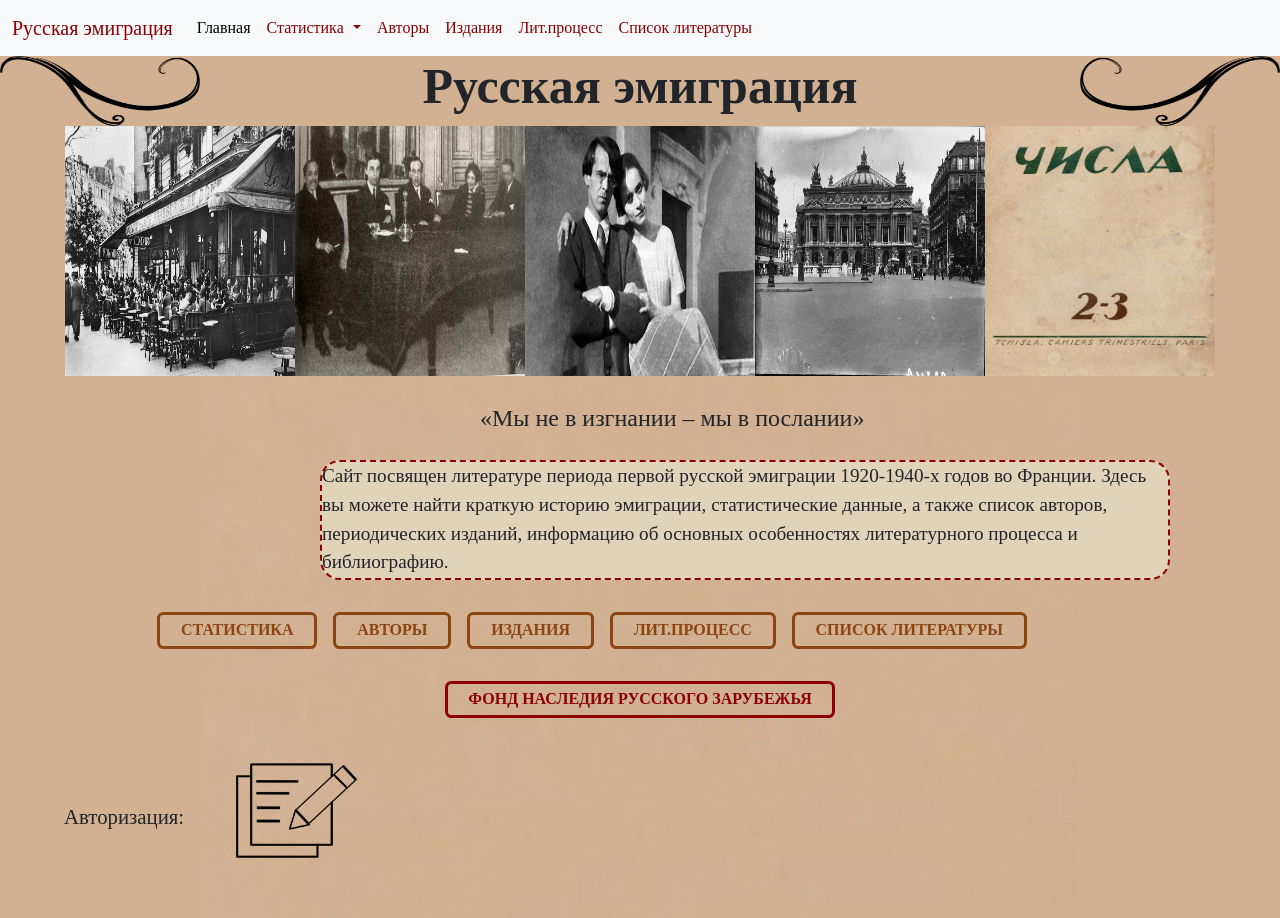
<file: index.html>
<!DOCTYPE html>
<html lang="en">
<head>
    <meta charset="UTF-8">
    <title align="center">Title</title>
<link href="https://cdn.jsdelivr.net/npm/bootstrap@5.0.2/dist/css/bootstrap.min.css" rel="stylesheet" integrity="sha384-EVSTQN3/azprG1Anm3QDgpJLIm9Nao0Yz1ztcQTwFspd3yD65VohhpuuCOmLASjC" crossorigin="anonymous">
<script src="https://cdn.jsdelivr.net/npm/bootstrap@5.0.2/dist/js/bootstrap.bundle.min.js" integrity="sha384-MrcW6ZMFYlzcLA8Nl+NtUVF0sA7MsXsP1UyJoMp4YLEuNSfAP+JcXn/tWtIaxVXM" crossorigin="anonymous"></script>
<link rel="stylesheet" type="text/css" href="emigration_py_project/style1.css">
</head>
<body>
<nav class="navbar navbar-expand-lg navbar-light bg-light">
  <div class="container-fluid">
    <a class="navbar-brand" href="#"><font color="DarkRed" face="fantasy">Русская эмиграция</font></a>
    <button class="navbar-toggler" type="button" data-bs-toggle="collapse" data-bs-target="#navbarNavDropdown" aria-controls="navbarNavDropdown" aria-expanded="false" aria-label="Toggle navigation">
      <span class="navbar-toggler-icon"></span>
    </button>
    <div class="collapse navbar-collapse" id="navbarNavDropdown">
      <ul class="navbar-nav">
        <li class="nav-item">
            <a class="nav-link active" aria-current="page" href="index.html"><font face="fantasy">Главная</font></a>
        </li>
          <li class="nav-item dropdown">
          <a class="nav-link dropdown-toggle" href="statistic.html" id="navbarDropdownMenuLink" role="button" data-bs-toggle="dropdown" aria-expanded="false">
              <font face="fantasy">Статистика</font>
          </a>
          <ul class="dropdown-menu" aria-labelledby="navbarDropdownMenuLink">
            <li><a class="dropdown-item" href="emigration_py_project/raspred.html">Распределение по Европе</a></li>
            <li><a class="dropdown-item" href="emigration_py_project/prof.html">Профессиональные категории</a></li>
            <li><a class="dropdown-item" href="emigration_py_project/brak.html">Брачное положение</a></li>
              <li><a class="dropdown-item" href="emigration_py_project/come.html">Количество приехавших</a></li>
          </ul>
        </li>
        <li class="nav-item">
            <a class="nav-link" href="emigration_py_project/authors.html"> <font face="fantasy">Авторы</font></a>
        </li>
          <li class="nav-item">
              <a class="nav-link" href="emigration_py_project/isdania.html"><font face="fantasy"> Издания</font></a>
        </li>
          <li class="nav-item">
              <a class="nav-link" href="emigration_py_project/prozes.html"><font face="fantasy"> Лит.процесс</font></a>
        </li>
          <li class="nav-item">
              <a class="nav-link" href="emigration_py_project/spisok_lit.html"><font face="fantasy"> Список литературы</font></a>
        </li>
      </ul>
    </div>
  </div>
</nav>

<div class="block_decorate">
    <div class="ven1"><img width="200px" height="70px" src="emigration_py_project/ven.png"></div>
    <h1 align="center"><font face="Brush Script MT"> <b> Русская эмиграция </b></font></h1>
    <div class="ven"><img width="200px" height="70px" src="emigration_py_project/ven.png"></div>
</div>
<div class="emigphoto">
    <img width="230px" height="250px" src="emigration_py_project/Монпарнас.jpg">
    <img width="230px" height="250px" src="emigration_py_project/зеленая лампа1.jpg">
    <img width="230px" height="250px" src="emigration_py_project/du.jpg">
    <img width="230px" height="250px" src="emigration_py_project/Париж.jpg">
    <img width="230px" height="250px" src="emigration_py_project/числа.jpg">
</div>
<div class="intr"><font face="fantasy"> «Мы не в изгнании – мы в послании» </font></div>
<div class="information"><font face="Palatino"> Сайт посвящен литературе периода первой русской эмиграции
    1920-1940-х годов во Франции. Здесь вы можете найти краткую историю эмиграции, статистические данные, а также список авторов, периодических изданий, информацию об основных особенностях
    литературного процесса и библиографию.</font></div>

<div class="btn-group">
<form action="emigration_py_project/statistic.html">
<button>Статистика</button></form>

<form action="emigration_py_project/authors.html">
<button>Авторы</button></form>

<form action="emigration_py_project/isdania.html" >
<button>Издания</button></form>

<form action="emigration_py_project/prozes.html">
<button>Лит.процесс</button></form>
    <form action="emigration_py_project/spisok_lit.html" target="_blank">
<button>Список литературы</button></form>
</div>
<div class="vnesh">
<form action="https://fnrz.ru" target="_blank">
<button>Фонд наследия русского зарубежья</button></form>
</div>

<div class="anketa">
    <a><font face="fantasy"> Авторизация: </font></a>
    <a href="emigration_py_project/anketa.html"> <img width="200px" height="200px" src="emigration_py_project/anketa.PNG" alt=""> </a>
</div>
</body>
</html>
</file>
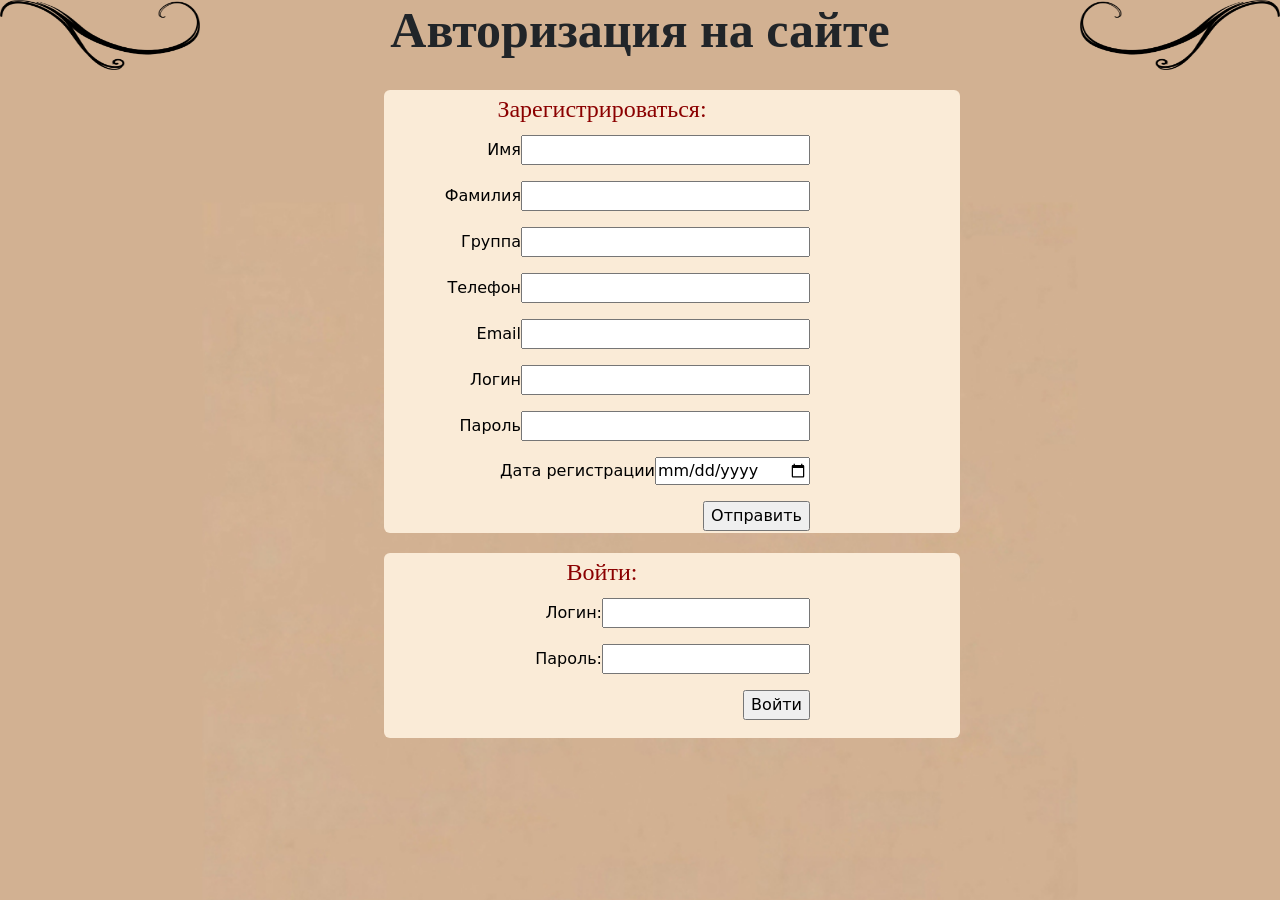
<file: emigration_py_project/anketa.html>
<!DOCTYPE html>
<html lang="en">
<head>
	<meta charset="UTF-8">
    <title>Анкета</title>
	<link href="https://cdn.jsdelivr.net/npm/bootstrap@5.0.2/dist/css/bootstrap.min.css" rel="stylesheet" integrity="sha384-EVSTQN3/azprG1Anm3QDgpJLIm9Nao0Yz1ztcQTwFspd3yD65VohhpuuCOmLASjC" crossorigin="anonymous">
<script src="https://cdn.jsdelivr.net/npm/bootstrap@5.0.2/dist/js/bootstrap.bundle.min.js" integrity="sha384-MrcW6ZMFYlzcLA8Nl+NtUVF0sA7MsXsP1UyJoMp4YLEuNSfAP+JcXn/tWtIaxVXM" crossorigin="anonymous"></script>
	<link rel="stylesheet" href="style1.css">
	<script>
		function showForm() {
		document.getElementById("auth").hidden = false;
		document.getElementById("link").hidden = true;
		}
	</script>
</head>
<body>
<div class="block_decorate">
    <div class="ven1"><img width="200px" height="70px" src="ven.png"></div>
    <h1 align="center"><font face="Brush Script MT"> <b> Авторизация на сайте </b></font></h1>
    <div class="ven"><img width="200px" height="70px" src="ven.png"></div>
</div>
<form action="https://www.ya.ru/search?" id="UserEnter" name="UserEnter" target="_blank">
<p> <input type="hidden" name="q" value="search"></p>
	<fieldset class="one">
		<legend align="center"><font face="fantasy" color="DarkRed">Зарегистрироваться:</font></legend>
		<p><label>Имя </label><input type="text" name="last_name" size="30"></p>
		<p><label>Фамилия </label><input type="text" name="name" size="30"></p>
		<p><label>Группа </label><input type="text" name="group" size="30"></p>
		<p><label>Телефон </label><input type="text" name="tel" size="30"></p>
		<p><label>Email </label><input type="email" name="email" size="30"></p>
		<p><label>Логин </label><input type="text" name="user" size="30"></p>
		<p><label>Пароль </label><input type="password" name="pass" size="30"></p>
		<p><label>Дата регистрации </label><input type="date" name="date" size="30"></p>
		<input type="Submit" name="submit" value="Отправить">
	</fieldset>

</form>
<form id="auth">
	<fieldset class="one">
		<legend align="center"><font face="fantasy" color="DarkRed">Войти:</font></legend>
		<p><label>Логин: </label><input name="user" required></p>
		<p><label>Пароль: </label><input name="pass" type="password" required></p>
		<p><input type="submit" value="Войти"></p>
	</fieldset>
</form>
</body>
</html>
</file>
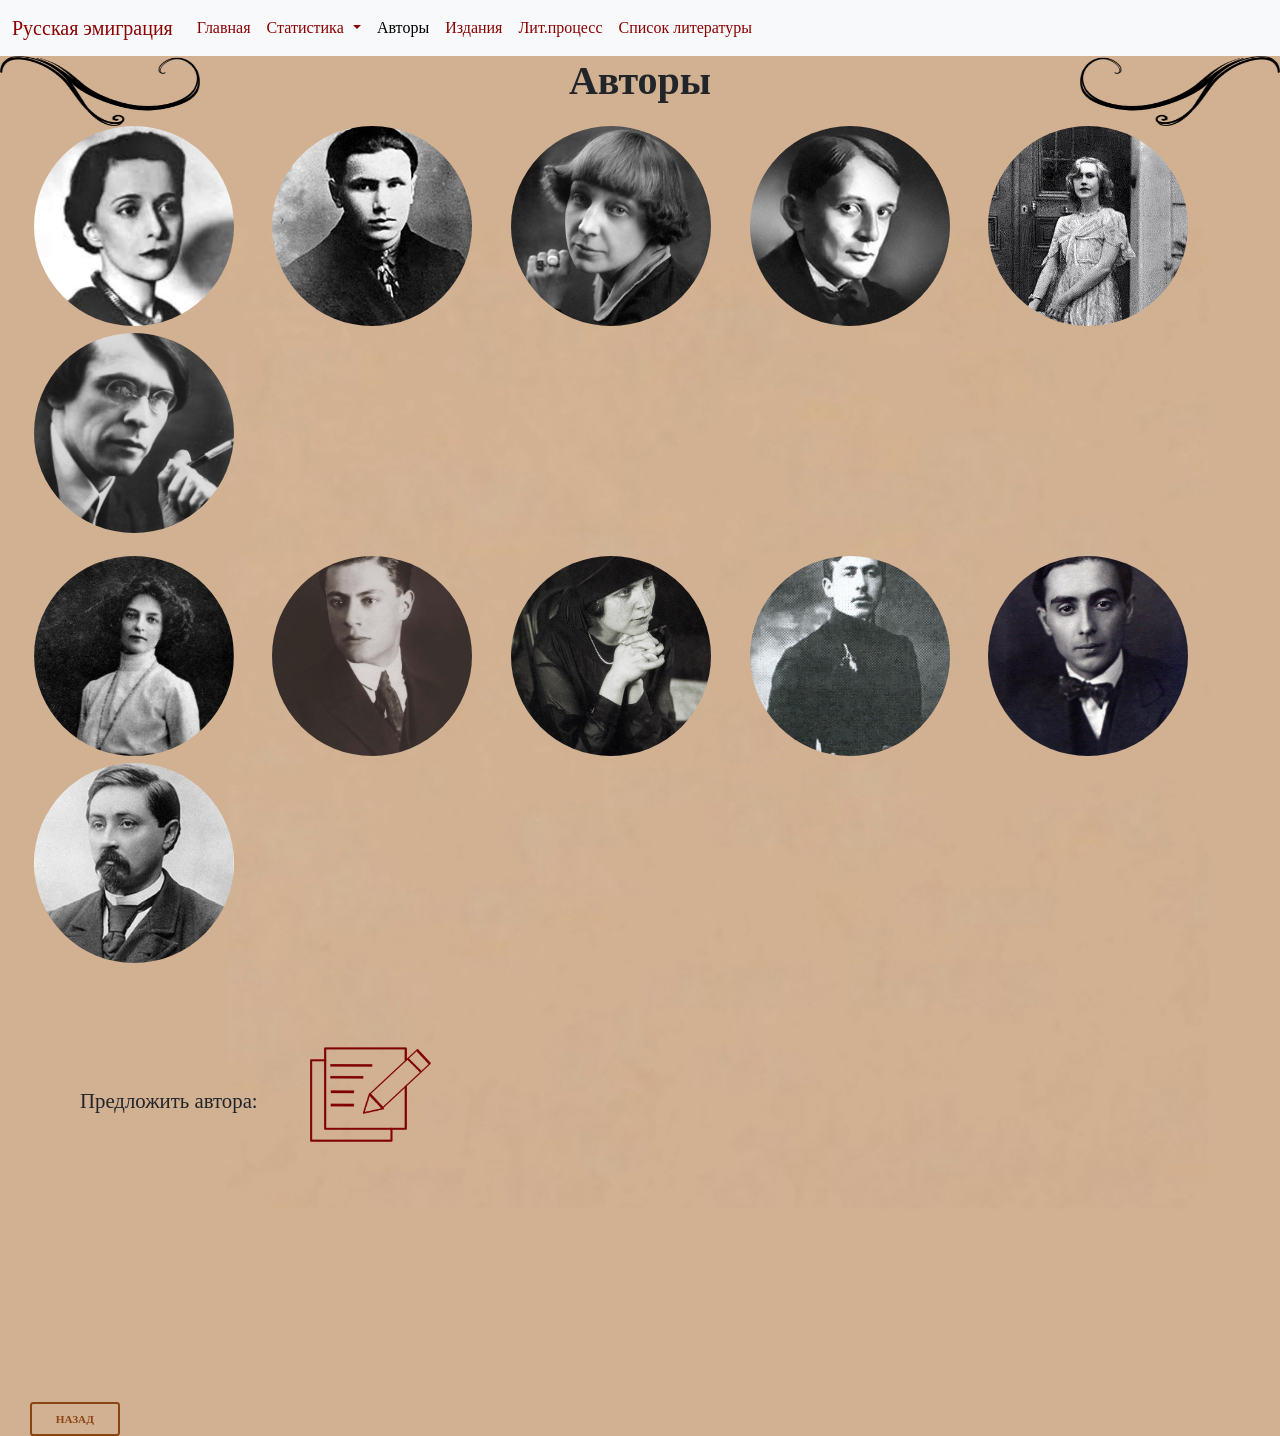
<file: emigration_py_project/authors.html>
<!DOCTYPE html>
<html lang="en">
<head>
    <meta charset="UTF-8">
    <title>Title</title>
    <link rel="stylesheet" href="style1.css">
    <link href="https://cdn.jsdelivr.net/npm/bootstrap@5.0.2/dist/css/bootstrap.min.css" rel="stylesheet" integrity="sha384-EVSTQN3/azprG1Anm3QDgpJLIm9Nao0Yz1ztcQTwFspd3yD65VohhpuuCOmLASjC" crossorigin="anonymous">
<script src="https://cdn.jsdelivr.net/npm/bootstrap@5.0.2/dist/js/bootstrap.bundle.min.js" integrity="sha384-MrcW6ZMFYlzcLA8Nl+NtUVF0sA7MsXsP1UyJoMp4YLEuNSfAP+JcXn/tWtIaxVXM" crossorigin="anonymous"></script>
</head>
<body>
<nav class="navbar navbar-expand-lg navbar-light bg-light">
  <div class="container-fluid">
    <a class="navbar-brand" href="#"><font color="DarkRed" face="fantasy">Русская эмиграция</font></a>
    <button class="navbar-toggler" type="button" data-bs-toggle="collapse" data-bs-target="#navbarNavDropdown" aria-controls="navbarNavDropdown" aria-expanded="false" aria-label="Toggle navigation">
      <span class="navbar-toggler-icon"></span>
    </button>
    <div class="collapse navbar-collapse" id="navbarNavDropdown">
      <ul class="navbar-nav">
        <li class="nav-item">
            <a class="nav-link" aria-current="page" href="../index.html"><font face="fantasy">Главная</font></a>
        </li>
          <li class="nav-item dropdown">
          <a class="nav-link dropdown-toggle" href="statistic.html" id="navbarDropdownMenuLink" role="button" data-bs-toggle="dropdown" aria-expanded="false">
              <font face="fantasy">Статистика</font>
          </a>
          <ul class="dropdown-menu" aria-labelledby="navbarDropdownMenuLink">
            <li><a class="dropdown-item" href="raspred.html">Распределение по Европе</a></li>
            <li><a class="dropdown-item" href="prof.html">Профессиональные категории</a></li>
            <li><a class="dropdown-item" href="brak.html">Брачное положение</a></li>
              <li><a class="dropdown-item" href="come.html">Количество приехавших</a></li>
          </ul>
        </li>
        <li class="nav-item">
            <a class="nav-link active" href="authors.html"> <font face="fantasy">Авторы</font></a>
        </li>
          <li class="nav-item">
              <a class="nav-link" href="isdania.html"><font face="fantasy"> Издания</font></a>
        </li>
          <li class="nav-item">
              <a class="nav-link" href="prozes.html"><font face="fantasy"> Лит.процесс</font></a>
        </li>
          <li class="nav-item">
              <a class="nav-link" href="spisok_lit.html"><font face="fantasy"> Список литературы</font></a>
        </li>
      </ul>
    </div>
  </div>
</nav>
<div class="block_decorate">
    <div class="ven1"><img width="200px" height="70px" src="ven.png"></div>
<h1 align="center"><font face="Brush Script MT"> <b> Авторы </b></font></h1>
<div class="ven"><img width="200px" height="70px" src="ven.png"></div>
</div>
<figure>
    <a class="portrait" href="berberova.html"> <img title="Нина Берберова" src="berberova.jpeg"> </a>
    <a class="portrait" href="ph-1.html"> <img title="Борис Поплавский" src="poplavski.jpg"> </a>
    <a class="portrait" href="ph-1.html"> <img title="Марина Цветаева" src="zvetaeva.jpg"> </a>
    <a class="portrait" href="ph-1.html"> <img title="Георгий Адамович" src="adamovich.jpg"> </a>
    <a class="portrait" href="ph-1.html"> <img title="Ирина Одоевцева" src="odoevzeva.jpg"> </a>
    <a class="portrait" href="ph-1.html"> <img title="Владислав Ходасевич" src="hodasevich.jpg"> </a>
</figure>
<p>
    <a class="portrait" href="ph-1.html"> <img title="Зинаида Гиппиус" src="gippius 2.jpg"> </a>
    <a class="portrait" href="ph-1.html"> <img title="Владимир Варшавский" src="varshavski.jpg"> </a>
    <a class="portrait" href="ph-1.html"> <img title="Эльза Триоле" src="triole.jpg"> </a>
    <a class="portrait" href="ph-1.html"> <img title="Николай Оцуп" src="ozup.jpg"> </a>
    <a class="portrait" href="ph-1.html"> <img title="Геогрий Иванов" src="ivanov.jpg"> </a>
    <a class="portrait" href="ph-1.html"> <img title="Дмитрий Мережковский" src="mereshcovsky.jpg"> </a>
</p>


<div class="anketa1">
    <a><font face="fantasy"> Предложить автора: </font></a>
    <a href="form_author.html"> <img width="200px" height="200px" src="anketa2.PNG" alt=""> </a>

</div>
<form action="index.html">
<button class="back">Назад</button></form>
</body>
</html>
</file>
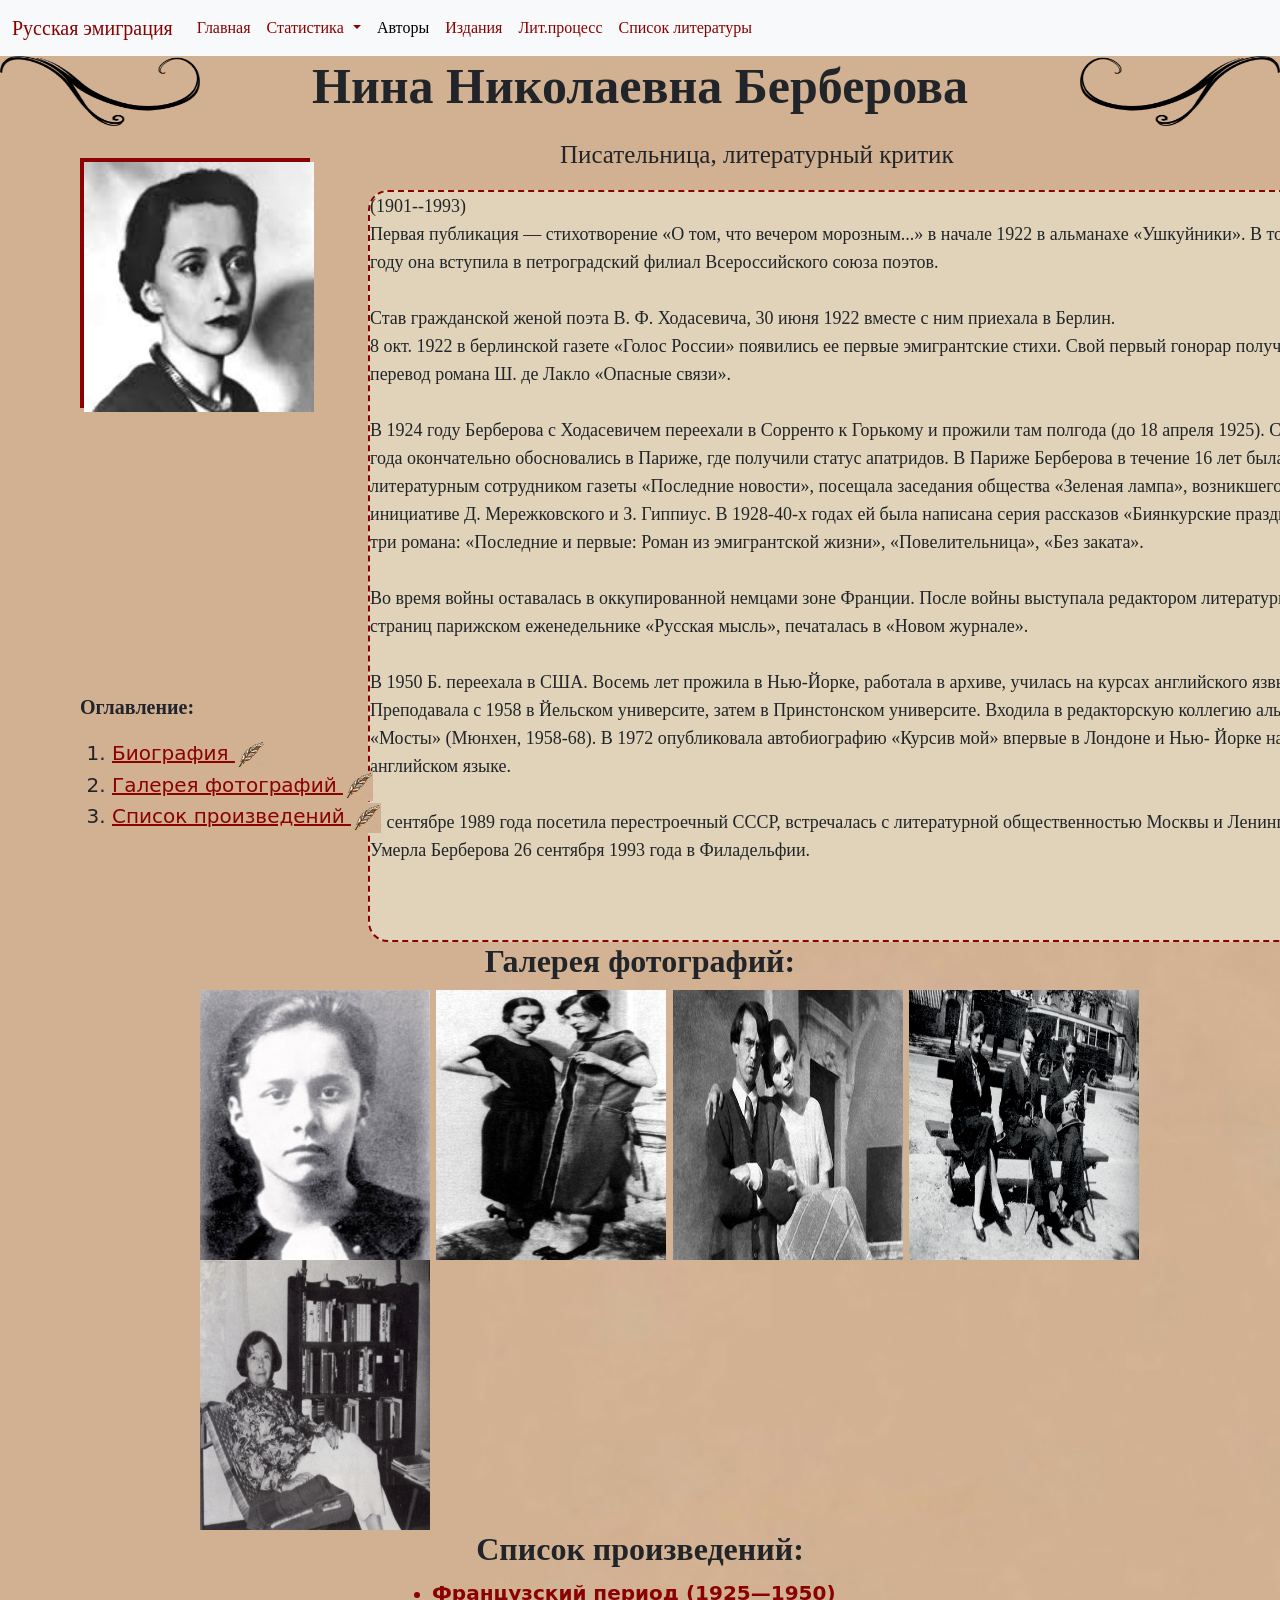
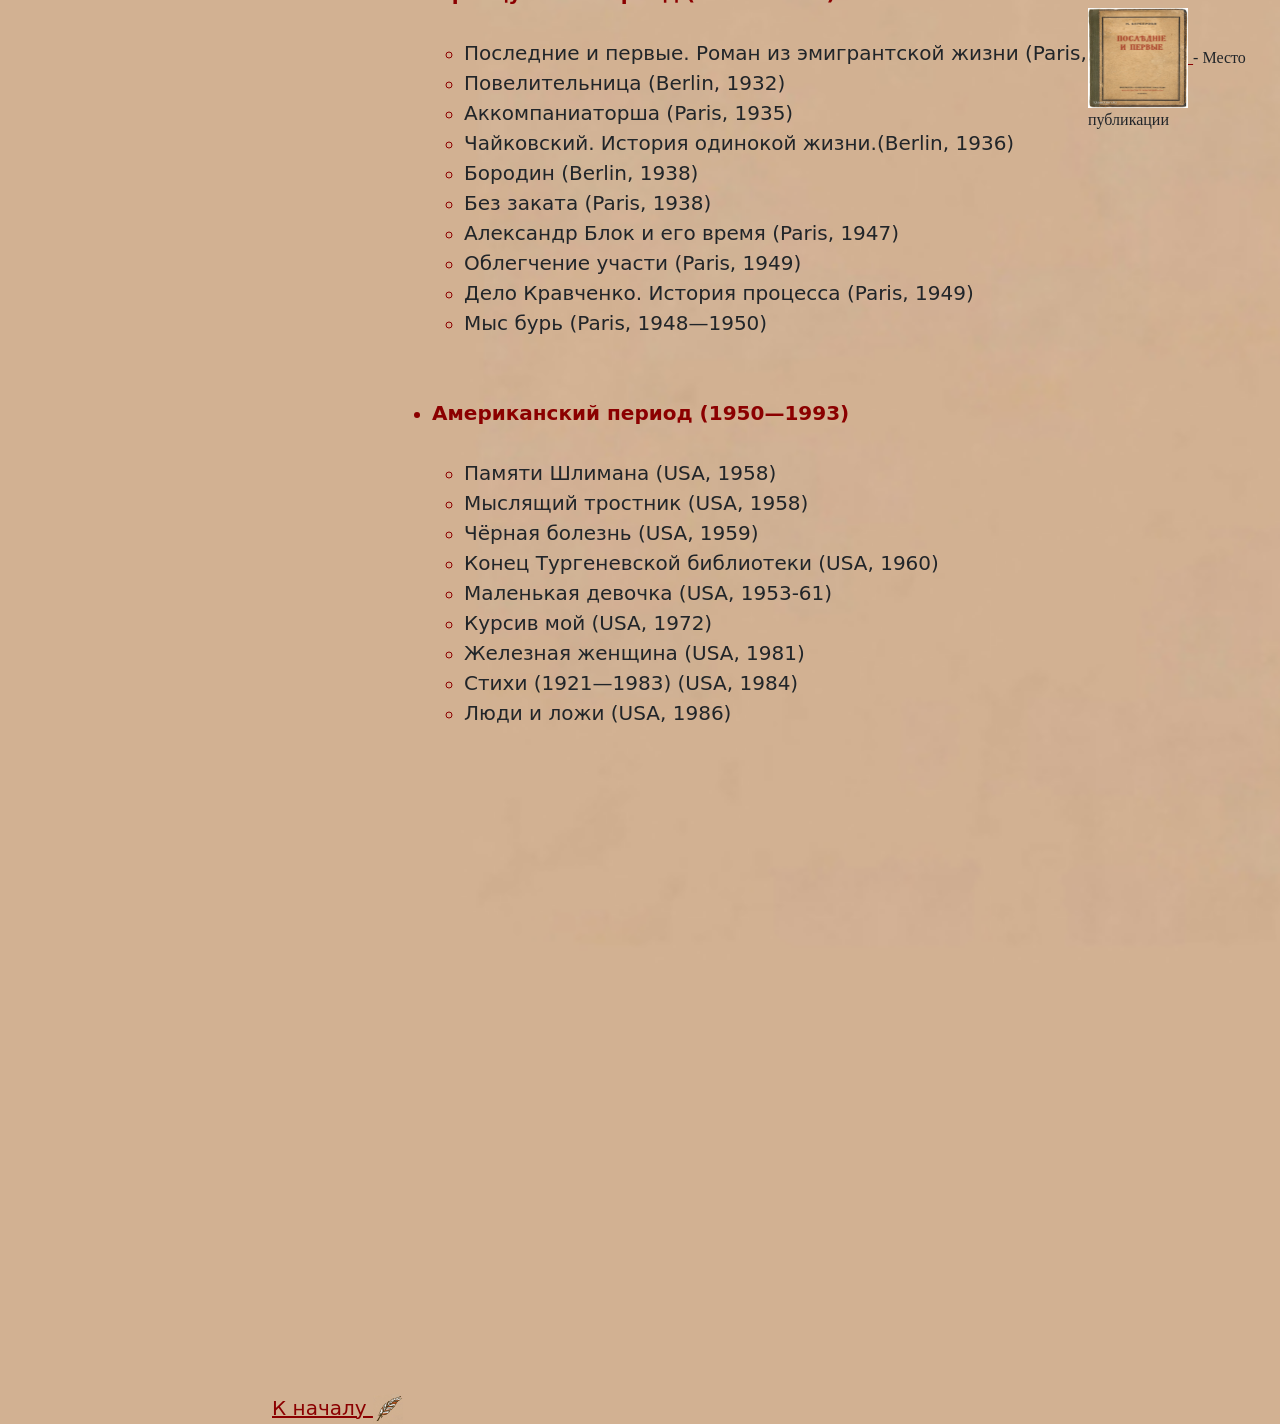
<file: emigration_py_project/berberova.html>
<!DOCTYPE html>
<html lang="en">
<head>
    <meta charset="UTF-8">
    <title>Title</title>
    <link href="https://cdn.jsdelivr.net/npm/bootstrap@5.0.2/dist/css/bootstrap.min.css" rel="stylesheet" integrity="sha384-EVSTQN3/azprG1Anm3QDgpJLIm9Nao0Yz1ztcQTwFspd3yD65VohhpuuCOmLASjC" crossorigin="anonymous">
<script src="https://cdn.jsdelivr.net/npm/bootstrap@5.0.2/dist/js/bootstrap.bundle.min.js" integrity="sha384-MrcW6ZMFYlzcLA8Nl+NtUVF0sA7MsXsP1UyJoMp4YLEuNSfAP+JcXn/tWtIaxVXM" crossorigin="anonymous"></script>
    <link rel="stylesheet" href="style1.css">
</head>
<nav class="navbar navbar-expand-lg navbar-light bg-light">
  <div class="container-fluid">
    <a class="navbar-brand" href="#"><font color="DarkRed" face="fantasy">Русская эмиграция</font></a>
    <button class="navbar-toggler" type="button" data-bs-toggle="collapse" data-bs-target="#navbarNavDropdown" aria-controls="navbarNavDropdown" aria-expanded="false" aria-label="Toggle navigation">
      <span class="navbar-toggler-icon"></span>
    </button>
    <div class="collapse navbar-collapse" id="navbarNavDropdown">
      <ul class="navbar-nav">
        <li class="nav-item">
            <a class="nav-link" aria-current="page" href="../index.html"><font face="fantasy">Главная</font></a>
        </li>
          <li class="nav-item dropdown">
          <a class="nav-link dropdown-toggle" href="statistic.html" id="navbarDropdownMenuLink" role="button" data-bs-toggle="dropdown" aria-expanded="false">
              <font face="fantasy">Статистика</font>
          </a>
          <ul class="dropdown-menu" aria-labelledby="navbarDropdownMenuLink">
            <li><a class="dropdown-item" href="raspred.html">Распределение по Европе</a></li>
            <li><a class="dropdown-item" href="prof.html">Профессиональные категории</a></li>
            <li><a class="dropdown-item" href="brak.html">Брачное положение</a></li>
              <li><a class="dropdown-item" href="come.html">Количество приехавших</a></li>
          </ul>
        </li>
        <li class="nav-item">
            <a class="nav-link active" href="authors.html"> <font face="fantasy">Авторы</font></a>
        </li>
          <li class="nav-item">
              <a class="nav-link" href="isdania.html"><font face="fantasy"> Издания</font></a>
        </li>
          <li class="nav-item">
              <a class="nav-link" href="prozes.html"><font face="fantasy"> Лит.процесс</font></a>
        </li>
          <li class="nav-item">
              <a class="nav-link" href="spisok_lit.html"><font face="fantasy"> Список литературы</font></a>
        </li>
      </ul>
    </div>
  </div>
</nav>
<body>
<div class="block_decorate">
    <div class="ven1"><img width="200px" height="70px" src="ven.png"></div>
    <h1 align="center" id="ogl"><font face="Brush Script MT"> <b> Нина Николаевна Берберова </b></font></h1>
<div class="ven"><img width="200px" height="70px" src="ven.png"></div>
</div>
<div class="photo_authors"><img width="230px" height="250px" src="berberova.jpeg"></div>
    <div class="intr_authors"><font face="fantasy"> Писательница, литературный критик </font></div>
<div class="description_authors" id="text"><font face="Palatino">  (1901--1993) <br>
    Первая публикация — стихотворение «О том, что вечером
    морозным...» в начале 1922 в альманахе «Ушкуйники».  В том же году она вступила в петроградский филиал Всероссийского союза поэтов.
    <br><br> Став гражданской женой поэта В. Ф. Ходасевича,
    30 июня 1922 вместе с ним приехала в Берлин. <br> 8 окт. 1922 в берлинской газете «Голос России»
    появились ее первые эмигрантские стихи. Свой первый гонорар получила за перевод романа Ш. де Лакло «Опасные связи».<br><br>
    В 1924 году Берберова с Ходасевичем переехали в Сорренто к Горькому и прожили там полгода (до 18 апреля 1925). С 1925 года окончательно обосновались в Париже, где получили статус апатридов. В Париже Берберова в течение 16 лет была литературным сотрудником газеты «Последние новости»,
    посещала заседания общества «Зеленая лампа», возникшего по инициативе Д. Мережковского и З. Гиппиус. В 1928-40-х годах ей была написана серия
    рассказов «Биянкурские праздники»  и три романа: «Последние и первые: Роман из эмигрантской жизни», «Повелительница», «Без заката». <br><br>
    Во время войны оставалась в оккупированной немцами зоне Франции. После войны выступала редактором литературных страниц парижском еженедельнике «Русская мысль»,
    печаталась в «Новом журнале».
    <br><br>
    В 1950 Б. переехала в США. Восемь лет прожила в Нью-Йорке, работала в архиве, училась на курсах английского язвыка.
    Преподавала с 1958 в Йельском университе, затем в Принстонском университе. Входила в редакторскую коллегию альманаха «Мосты»
(Мюнхен, 1958-68). В 1972 опубликовала автобиографию «Курсив мой» впервые в Лондоне и Нью-
Йорке на английском языке.
    <br><br>
    В сентябре 1989 года посетила перестроечный СССР, встречалась с литературной общественностью Москвы и Ленинграда. Умерла Берберова 26 сентября 1993 года в Филадельфии.
</font></div>
<h2 id="photo" align="center"><font face="fantasy"> <b>Галерея фотографий:</b> </font></h2>
<div class="galerey_authors">
    <img width="230px" height="270px" src="berberova4.jpeg">
    <img width="230px" height="270px" src="berberova5.jpg">
    <img width="230px" height="270px" src="berberova2.jpg">
    <img width="230px" height="270px" src="berberova1.jpg">
    <img width="230px" height="270px" src="berberova3.jpg">
</div>
<h2 id="spisok" align="center"><font face="fantasy"> <b>Список произведений:</b> </font></h2>
<ul class="novel_authors">
    <li><font color="DarkRed"><b>Французский период (1925—1950)</b></font></li>
    <br>
    <ul>
        <li>Последние и первые. Роман из эмигрантской жизни (Paris, 1930)</li>
        <li>Повелительница (Berlin, 1932)</li>
        <li>Аккомпаниаторша (Paris, 1935)</li>
        <li>Чайковский. История одинокой жизни.(Berlin, 1936)</li>
        <li>Бородин (Berlin, 1938)</li>
        <li>Без заката (Paris, 1938)</li>
        <li>Александр Блок и его время (Paris, 1947)</li>
        <li>Облегчение участи (Paris, 1949)</li>
        <li>Дело Кравченко. История процесса (Paris, 1949)</li>
        <li>Мыс бурь (Paris, 1948—1950)</li>
    </ul>
    <br>
    <br>
	<li><font color="DarkRed"><b>Американский период (1950—1993)</b></font></li>
    <br>
	<ul>
        <li>Памяти Шлимана (USA, 1958)</li>
        <li>Мыслящий тростник (USA, 1958)</li>
        <li>Чёрная болезнь (USA, 1959)</li>
        <li>Конец Тургеневской библиотеки (USA, 1960)</li>
        <li>Маленькая девочка (USA, 1953-61)</li>
        <li>Курсив мой (USA, 1972)</li>
        <li>Железная женщина (USA, 1981)</li>
        <li>Стихи (1921—1983) (USA, 1984)</li>
        <li>Люди и ложи (USA, 1986)</li>
    </ul>
</ul>
<div class="roman">
    <a href="zapiski.html"> <img width="100px" height="100px" src="last.jpg" alt=""> </a>
    <a><font face="fantasy"> - Место публикации </font></a>
</div>
<div class="navigation">
    <p><font face="Palatino"> <b>Оглавление:</b> </font></p>
    <ol>
        <li><a href="#text" target="_self"> Биография <img width="30px" height="30px" src="pero.jpg" alt=""></a></li>
        <li><a href="#photo" target="_self"> Галерея фотографий <img width="30px" height="30px" src="pero.jpg" alt=""></a></li>
        <li><a href="#spisok" target="_self"> Список произведений <img width="30px" height="30px" src="pero.jpg" alt=""></a></li>
    </ol>
</div>
<div class="beginning">
    <a href="#ogl" target="_self"> К началу <img width="30px" height="30px" src="pero.jpg" alt=""></a>
</div>
</body>
</html>
</file>
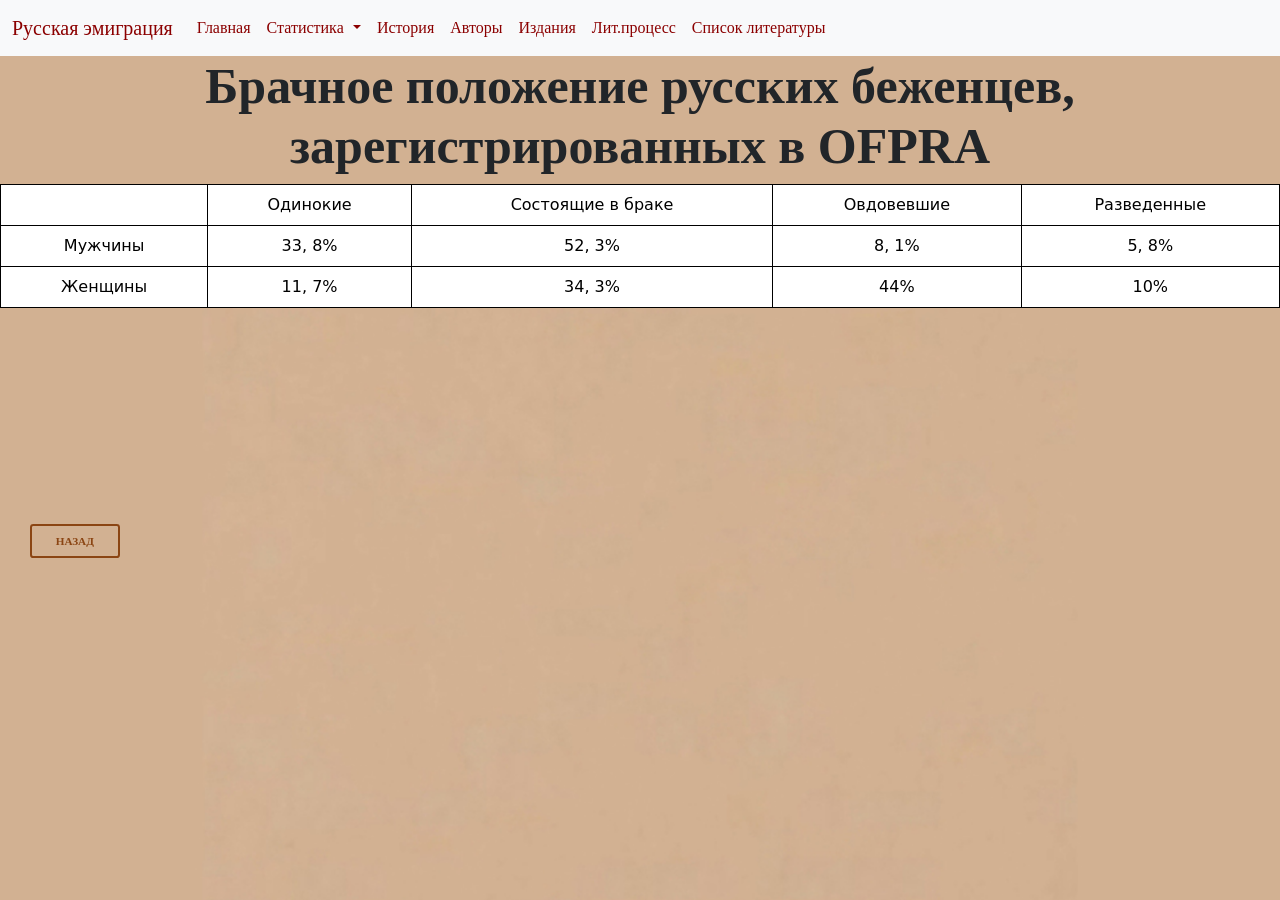
<file: emigration_py_project/brak.html>
<!DOCTYPE html>
<html lang="en">
<head>
    <meta charset="UTF-8">
    <title>Title</title>
        <title align="center">Title</title>
<link href="https://cdn.jsdelivr.net/npm/bootstrap@5.0.2/dist/css/bootstrap.min.css" rel="stylesheet" integrity="sha384-EVSTQN3/azprG1Anm3QDgpJLIm9Nao0Yz1ztcQTwFspd3yD65VohhpuuCOmLASjC" crossorigin="anonymous">
<script src="https://cdn.jsdelivr.net/npm/bootstrap@5.0.2/dist/js/bootstrap.bundle.min.js" integrity="sha384-MrcW6ZMFYlzcLA8Nl+NtUVF0sA7MsXsP1UyJoMp4YLEuNSfAP+JcXn/tWtIaxVXM" crossorigin="anonymous"></script>
    <link rel="stylesheet" href="style1.css">
</head>
<body>
<nav class="navbar navbar-expand-lg navbar-light bg-light">
  <div class="container-fluid">
    <a class="navbar-brand" href="#"><font color="DarkRed" face="fantasy">Русская эмиграция</font></a>
    <button class="navbar-toggler" type="button" data-bs-toggle="collapse" data-bs-target="#navbarNavDropdown" aria-controls="navbarNavDropdown" aria-expanded="false" aria-label="Toggle navigation">
      <span class="navbar-toggler-icon"></span>
    </button>
    <div class="collapse navbar-collapse" id="navbarNavDropdown">
      <ul class="navbar-nav">
        <li class="nav-item">
            <a class="nav-link" aria-current="page" href="../index.html"><font face="fantasy">Главная</font></a>
        </li>
          <li class="nav-item dropdown">
          <a class="nav-link dropdown-toggle" href="statistic.html" id="navbarDropdownMenuLink" role="button" data-bs-toggle="dropdown" aria-expanded="false">
              <font face="fantasy">Статистика</font>
          </a>
          <ul class="dropdown-menu" aria-labelledby="navbarDropdownMenuLink">
            <li><a class="dropdown-item" href="raspred.html">Распределение по Европе</a></li>
            <li><a class="dropdown-item" href="prof.html">Профессиональные категории</a></li>
            <li><a class="dropdown-item active" href="brak.html">Брачное положение</a></li>
              <li><a class="dropdown-item" href="come.html">Количество приехавших</a></li>
          </ul>
        </li>
        <li class="nav-item">
            <a class="nav-link" href="histoire.html"> <font face="fantasy">История</font></a>
        </li>
        <li class="nav-item">
            <a class="nav-link" href="authors.html"> <font face="fantasy">Авторы</font></a>
        </li>
          <li class="nav-item">
              <a class="nav-link" href="isdania.html"><font face="fantasy"> Издания</font></a>
        </li>
          <li class="nav-item">
              <a class="nav-link" href="prozes.html"><font face="fantasy"> Лит.процесс</font></a>
        </li>
          <li class="nav-item">
              <a class="nav-link" href="spisok_lit.html"><font face="fantasy"> Список литературы</font></a>
        </li>
      </ul>
    </div>
  </div>
</nav>
<h1 align="center"><font face="Brush Script MT"> <b> Брачное положение русских беженцев, <br>
зарегистрированных в OFPRA </b></font></h1>
<table class="table table-bordered" border=1 background="fon.jpg">
  <tr><td align="center"></td><td align="center">Одинокие</td><td align="center">
Состоящие в браке </td><td align="center">Овдовевшие</td><td align="center">Разведенные</td></tr>

  <tr>
   <td align="center">Мужчины</td>
   <td align="center">33, 8%</td>
   <td align="center">52, 3%</td>
   <td align="center">8, 1%</td>
      <td align="center">5, 8%</td>
  </tr>

  <tr>
   <td align="center">Женщины</td>
   <td align="center">11, 7%</td>
   <td align="center"> 34, 3%</td>
   <td align="center">44% </td>
      <td align="center">10%</td>
  </tr>
 </table>

<form action="statistic.html">
<button class="back">Назад</button></form>
</body>
</html>
</file>
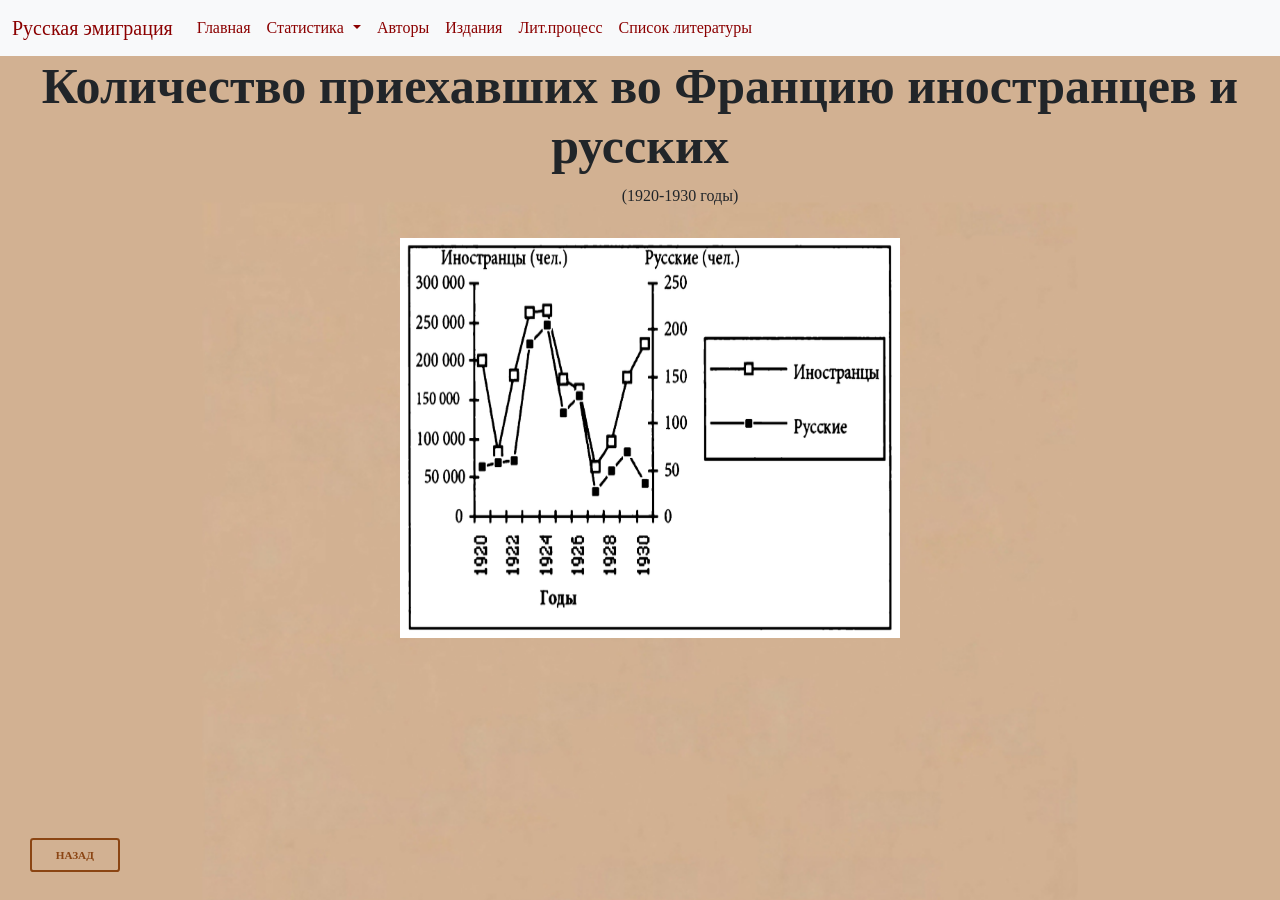
<file: emigration_py_project/come.html>
<!DOCTYPE html>
<html lang="en">
<head>
    <meta charset="UTF-8">
    <title>Title</title>
        <title align="center">Title</title>
<link href="https://cdn.jsdelivr.net/npm/bootstrap@5.0.2/dist/css/bootstrap.min.css" rel="stylesheet" integrity="sha384-EVSTQN3/azprG1Anm3QDgpJLIm9Nao0Yz1ztcQTwFspd3yD65VohhpuuCOmLASjC" crossorigin="anonymous">
<script src="https://cdn.jsdelivr.net/npm/bootstrap@5.0.2/dist/js/bootstrap.bundle.min.js" integrity="sha384-MrcW6ZMFYlzcLA8Nl+NtUVF0sA7MsXsP1UyJoMp4YLEuNSfAP+JcXn/tWtIaxVXM" crossorigin="anonymous"></script>
    <link rel="stylesheet" href="style1.css">
</head>
<nav class="navbar navbar-expand-lg navbar-light bg-light">
  <div class="container-fluid">
    <a class="navbar-brand" href="#"><font color="DarkRed" face="fantasy">Русская эмиграция</font></a>
    <button class="navbar-toggler" type="button" data-bs-toggle="collapse" data-bs-target="#navbarNavDropdown" aria-controls="navbarNavDropdown" aria-expanded="false" aria-label="Toggle navigation">
      <span class="navbar-toggler-icon"></span>
    </button>
    <div class="collapse navbar-collapse" id="navbarNavDropdown">
      <ul class="navbar-nav">
        <li class="nav-item">
            <a class="nav-link" aria-current="page" href="../index.html"><font face="fantasy">Главная</font></a>
        </li>
          <li class="nav-item dropdown">
          <a class="nav-link dropdown-toggle" href="statistic.html" id="navbarDropdownMenuLink" role="button" data-bs-toggle="dropdown" aria-expanded="false">
              <font face="fantasy">Статистика</font>
          </a>
          <ul class="dropdown-menu" aria-labelledby="navbarDropdownMenuLink">
            <li><a class="dropdown-item" href="raspred.html">Распределение по Европе</a></li>
            <li><a class="dropdown-item" href="prof.html">Профессиональные категории</a></li>
            <li><a class="dropdown-item" href="brak.html">Брачное положение</a></li>
              <li><a class="dropdown-item active" href="come.html">Количество приехавших</a></li>
          </ul>
        </li>
        <li class="nav-item">
            <a class="nav-link" href="authors.html"> <font face="fantasy">Авторы</font></a>
        </li>
          <li class="nav-item">
              <a class="nav-link" href="isdania.html"><font face="fantasy"> Издания</font></a>
        </li>
          <li class="nav-item">
              <a class="nav-link" href="prozes.html"><font face="fantasy"> Лит.процесс</font></a>
        </li>
          <li class="nav-item">
              <a class="nav-link" href="spisok_lit.html"><font face="fantasy"> Список литературы</font></a>
        </li>
      </ul>
    </div>
  </div>
</nav>
<body>
<h1 align="center"><font face="Brush Script MT"> <b> Количество приехавших во Францию иностранцев и русских</b></font></h1>
<div  align="center" class="description"><font face="Palatino" > (1920-1930 годы) </font></div>
<div class="pic">
<img width="500px" height="400px" src="приехавшие.png">
</div>
<form action="statistic.html">
<button class="back">Назад</button></form>
</body>
</html>
</file>
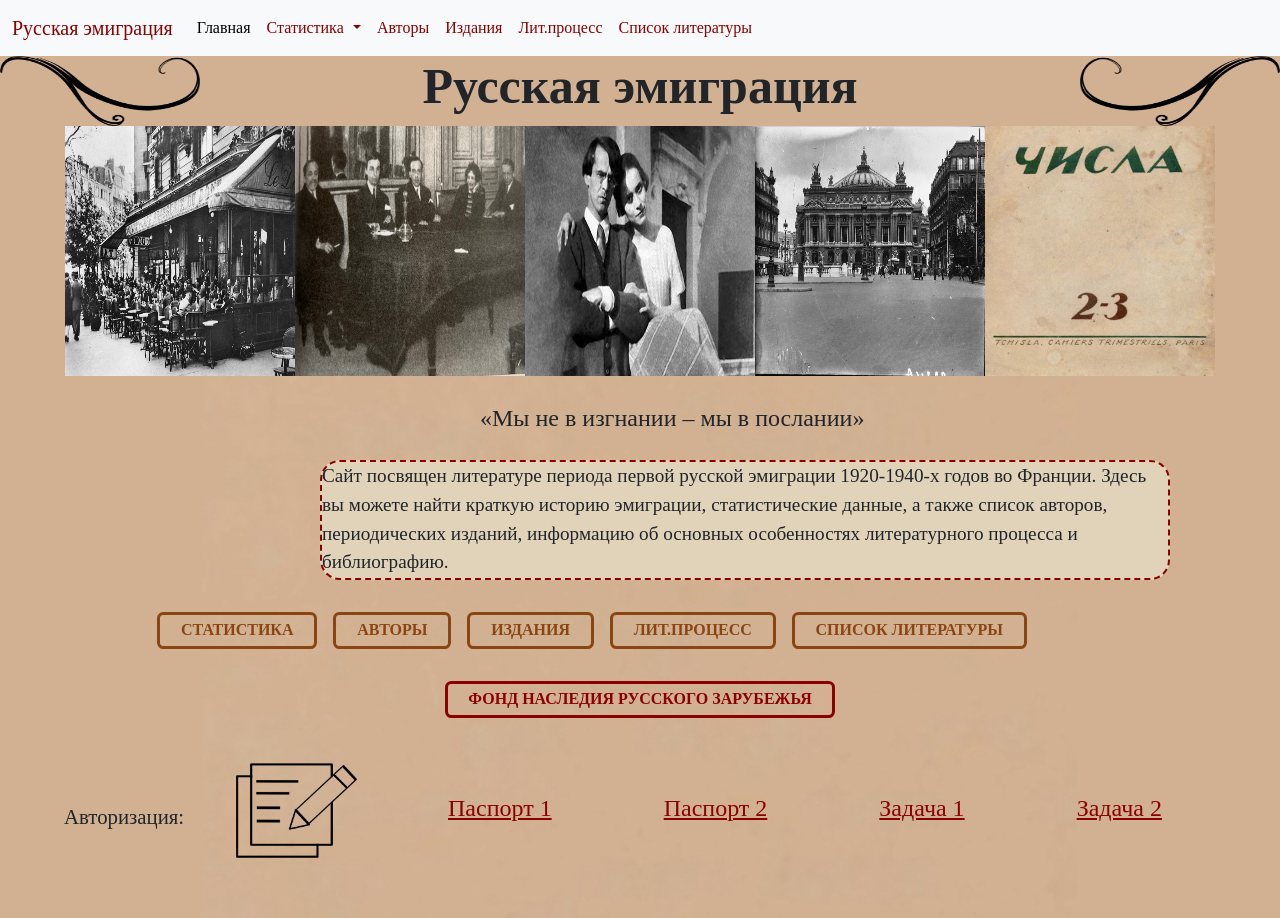
<file: emigration_py_project/emigration.html>
<!DOCTYPE html>
<html lang="en">
<head>
    <meta charset="UTF-8">
    <title align="center">Title</title>
<link href="https://cdn.jsdelivr.net/npm/bootstrap@5.0.2/dist/css/bootstrap.min.css" rel="stylesheet" integrity="sha384-EVSTQN3/azprG1Anm3QDgpJLIm9Nao0Yz1ztcQTwFspd3yD65VohhpuuCOmLASjC" crossorigin="anonymous">
<script src="https://cdn.jsdelivr.net/npm/bootstrap@5.0.2/dist/js/bootstrap.bundle.min.js" integrity="sha384-MrcW6ZMFYlzcLA8Nl+NtUVF0sA7MsXsP1UyJoMp4YLEuNSfAP+JcXn/tWtIaxVXM" crossorigin="anonymous"></script>
<link rel="stylesheet" type="text/css" href="style1.css">
</head>
<body>
<nav class="navbar navbar-expand-lg navbar-light bg-light">
  <div class="container-fluid">
    <a class="navbar-brand" href="#"><font color="DarkRed" face="fantasy">Русская эмиграция</font></a>
    <button class="navbar-toggler" type="button" data-bs-toggle="collapse" data-bs-target="#navbarNavDropdown" aria-controls="navbarNavDropdown" aria-expanded="false" aria-label="Toggle navigation">
      <span class="navbar-toggler-icon"></span>
    </button>
    <div class="collapse navbar-collapse" id="navbarNavDropdown">
      <ul class="navbar-nav">
        <li class="nav-item">
            <a class="nav-link active" aria-current="page" href="emigration.html"><font face="fantasy">Главная</font></a>
        </li>
          <li class="nav-item dropdown">
          <a class="nav-link dropdown-toggle" href="statistic.html" id="navbarDropdownMenuLink" role="button" data-bs-toggle="dropdown" aria-expanded="false">
              <font face="fantasy">Статистика</font>
          </a>
          <ul class="dropdown-menu" aria-labelledby="navbarDropdownMenuLink">
            <li><a class="dropdown-item" href="raspred.html">Распределение по Европе</a></li>
            <li><a class="dropdown-item" href="prof.html">Профессиональные категории</a></li>
            <li><a class="dropdown-item" href="brak.html">Брачное положение</a></li>
              <li><a class="dropdown-item" href="come.html">Количество приехавших</a></li>
          </ul>
        </li>
        <li class="nav-item">
            <a class="nav-link" href="authors.html"> <font face="fantasy">Авторы</font></a>
        </li>
          <li class="nav-item">
              <a class="nav-link" href="isdania.html"><font face="fantasy"> Издания</font></a>
        </li>
          <li class="nav-item">
              <a class="nav-link" href="prozes.html"><font face="fantasy"> Лит.процесс</font></a>
        </li>
          <li class="nav-item">
              <a class="nav-link" href="spisok_lit.html"><font face="fantasy"> Список литературы</font></a>
        </li>
      </ul>
    </div>
  </div>
</nav>

<div class="block_decorate">
    <div class="ven1"><img width="200px" height="70px" src="ven.png"></div>
    <h1 align="center"><font face="Brush Script MT"> <b> Русская эмиграция </b></font></h1>
    <div class="ven"><img width="200px" height="70px" src="ven.png"></div>
</div>
<div class="emigphoto">
    <img width="230px" height="250px" src="Монпарнас.jpg">
    <img width="230px" height="250px" src="зеленая лампа1.jpg">
    <img width="230px" height="250px" src="du.jpg">
    <img width="230px" height="250px" src="Париж.jpg">
    <img width="230px" height="250px" src="числа.jpg">
</div>
<div class="intr"><font face="fantasy"> «Мы не в изгнании – мы в послании» </font></div>
<div class="information"><font face="Palatino"> Сайт посвящен литературе периода первой русской эмиграции
    1920-1940-х годов во Франции. Здесь вы можете найти краткую историю эмиграции, статистические данные, а также список авторов, периодических изданий, информацию об основных особенностях
    литературного процесса и библиографию.</font></div>

<div class="btn-group">
<form action="statistic.html">
<button>Статистика</button></form>

<form action="authors.html">
<button>Авторы</button></form>

<form action="isdania.html" >
<button>Издания</button></form>

<form action="prozes.html">
<button>Лит.процесс</button></form>
    <form action="spisok_lit.html" target="_blank">
<button>Список литературы</button></form>
</div>
<div class="vnesh">
<form action="https://fnrz.ru" target="_blank">
<button>Фонд наследия русского зарубежья</button></form>
</div>

<div class="anketa">
    <a><font face="fantasy"> Авторизация: </font></a>
    <a href="anketa.html"> <img width="200px" height="200px" src="anketa.PNG" alt=""> </a>
</div>
<div class="zakl">
    <a href="passport_dom.html"><font face="fantasy"> Паспорт 1 </font></a>
    <a href="authors.html#passport"><font face="fantasy"> Паспорт 2</font></a>
    <a href="zadacha1.html"><font face="fantasy"> Задача 1 </font></a>
    <a href="zadacha2.html"><font face="fantasy"> Задача 2 </font></a>
</div>
</body>
</html>
</file>
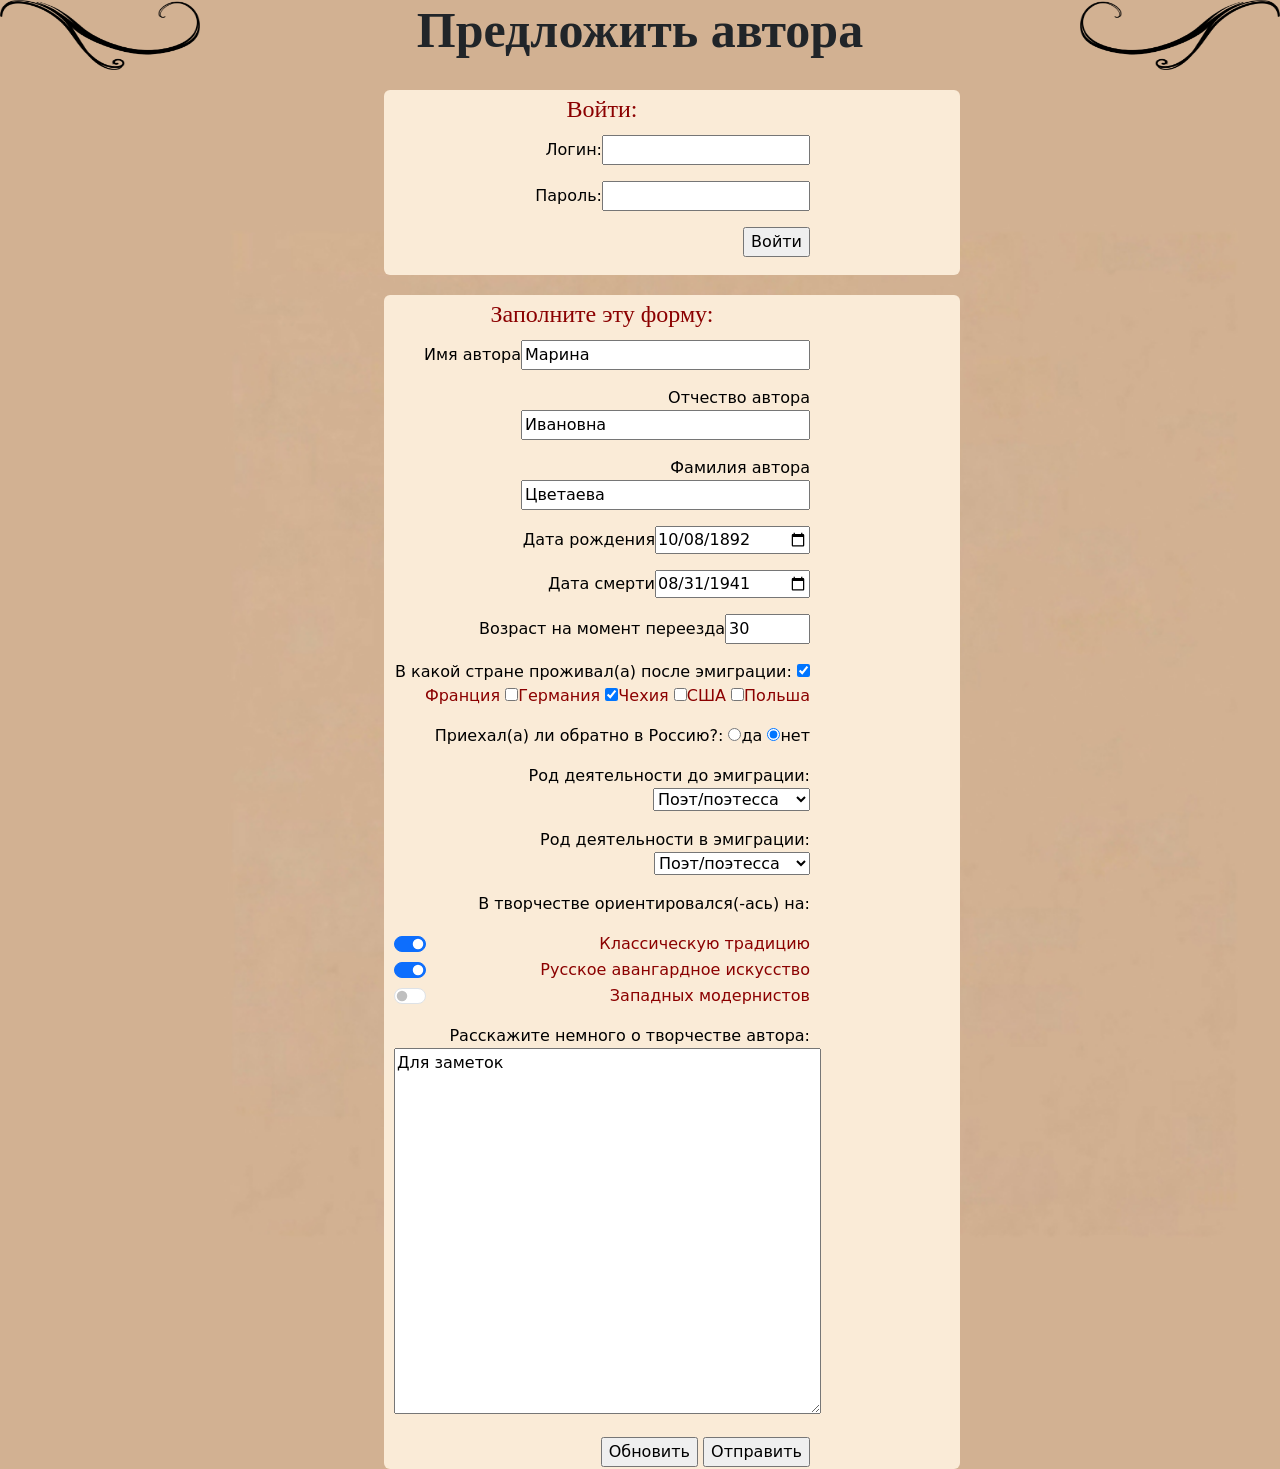
<file: emigration_py_project/form_author.html>
<!DOCTYPE html>
<html lang="en">
<head>
	<meta charset="UTF-8">
    <title>Forma</title>
	<link href="https://cdn.jsdelivr.net/npm/bootstrap@5.0.2/dist/css/bootstrap.min.css" rel="stylesheet" integrity="sha384-EVSTQN3/azprG1Anm3QDgpJLIm9Nao0Yz1ztcQTwFspd3yD65VohhpuuCOmLASjC" crossorigin="anonymous">
<script src="https://cdn.jsdelivr.net/npm/bootstrap@5.0.2/dist/js/bootstrap.bundle.min.js" integrity="sha384-MrcW6ZMFYlzcLA8Nl+NtUVF0sA7MsXsP1UyJoMp4YLEuNSfAP+JcXn/tWtIaxVXM" crossorigin="anonymous"></script>
	<link rel="stylesheet" href="style1.css">
	<script>
		function showForm() {
		document.getElementById("auth").hidden = false;
		document.getElementById("link").hidden = true;
		}
	</script>
</head>
<body>
<div class="block_decorate">
    <div class="ven1"><img width="200px" height="70px" src="ven.png"></div>
    <h1 align="center"><font face="Brush Script MT"> <b> Предложить автора </b></font></h1>
    <div class="ven"><img width="200px" height="70px" src="ven.png"></div>
</div>
<form id="auth">
	<fieldset class="one">
		<legend align="center"><font face="fantasy" color="DarkRed">Войти:</font></legend>
		<p><label>Логин: </label><input name="user" required></p>
		<p><label>Пароль: </label><input name="pass" type="password" required></p>
		<p><input type="submit" value="Войти"></p>
	</fieldset>
</form>
<form action="https://www.ya.ru/search?" id="UserEnter" name="UserEnter" target="_blank">
<p> <input type="hidden" name="q" value="search"></p>
	<fieldset class="one">
		<legend align="center"><font face="fantasy" color="DarkRed">Заполните эту форму:</font></legend>
		<p><label>Имя автора</label><input type="text" name="name" size="30" value="Марина"></p>
		<p><label>Отчество автора</label><input type="text" name="second-name" size="30"  value="Ивановна"></p>
		<p><label>Фамилия автора </label><input type="text" name="surname" size="30" value="Цветаева"></p>
		<p><label>Дата рождения </label><input type="date" name="date_born" size="30" value="1892-10-08"></p>
		<p><label>Дата смерти </label><input type="date" name="date_death" size="30" value="1941-08-31"></p>
		<p><label>Возраст на момент переезда</label><input type="number" name="age" size="30" min="1" max="100" value="30"></p>
        <p>В какой стране проживал(а) после эмиграции:
            <input type="Checkbox" name="residence"  value="Франция" checked> <font color="DarkRed">Франция</font>
            <input type="Checkbox"  name="residence"><font color="DarkRed">Германия</font>
            <input type="Checkbox" name="residence" value="Чехия" checked><font color="DarkRed">Чехия</font>
            <input type="Checkbox" name="residence"><font color="DarkRed">США</font>
            <input type="Checkbox" name="residence"><font color="DarkRed">Польша</font>
         </p>
        <p>Приехал(а) ли обратно в Россию?:
        <input type="Radio" name="place" value="Moscow">да
        <input type="Radio" name="place" value="Nizhny" checked >нет
        </p>
		<p> Род деятельности до эмиграции:
		<select name="travail" id="selectBox" onchange="document.getElementById('textInput').style.display = this.value === 'other' ? 'block' : 'none';">
        <option value="option1">Поэт/поэтесса</option>
			<option value="option2">Писатель(ница)</option>
			<option value="option2">Критик(есса)</option>
			<option value="option2">Переводчик(ца)</option>
			<option value="other">Другое...</option>
        </select>
        <input type="text" id="textInput" style="display:none;" placeholder="Введите своё значение"/>
        </p>
		<p> Род деятельности в эмиграции:
		<select name="travail" id="selectBox2" onchange="document.getElementById('textInput').style.display = this.value === 'other' ? 'block' : 'none';">
        <option value="option1">Поэт/поэтесса</option>
			<option value="option2">Писатель(ница)</option>
			<option value="option2">Критик(есса)</option>
			<option value="other">Другое...</option>
        </select>
        <input type="text" id="textInput2" style="display:none;" placeholder="Введите своё значение"/>
        </p>
		<p> В творчестве ориентировался(-ась) на:
		<div class="form-check form-switch">
  <input class="form-check-input" type="checkbox" id="flexSwitchCheck1" checked>
		<label class="form-check-label" for="flexSwitchCheck1"><font color="DarkRed">Классическую традицию</font></label>
</div>
<div class="form-check form-switch">
  <input class="form-check-input" type="checkbox" id="flexSwitchCheck2" checked>
	<label class="form-check-label" for="flexSwitchCheck2"><font color="DarkRed">Русское авангардное искусство</font></label>
</div>
		<div class="form-check form-switch">
  <input class="form-check-input" type="checkbox" id="flexSwitchCheck3">
			<label class="form-check-label" for="flexSwitchCheck3"><font color="DarkRed">Западных модернистов</font></label>
</div>
		</p>
		<p> Расскажите немного о творчестве автора:
        <br>
        <TEXTAREA cols=50 rows=15 name="textarea" >Для заметок</TEXTAREA>
        </p>
		<input type="Reset"  name="Reset"  value="Обновить">
		<input type="Submit" name="submit" value="Отправить">
	</fieldset>

</form>
</body>
</html>
</file>
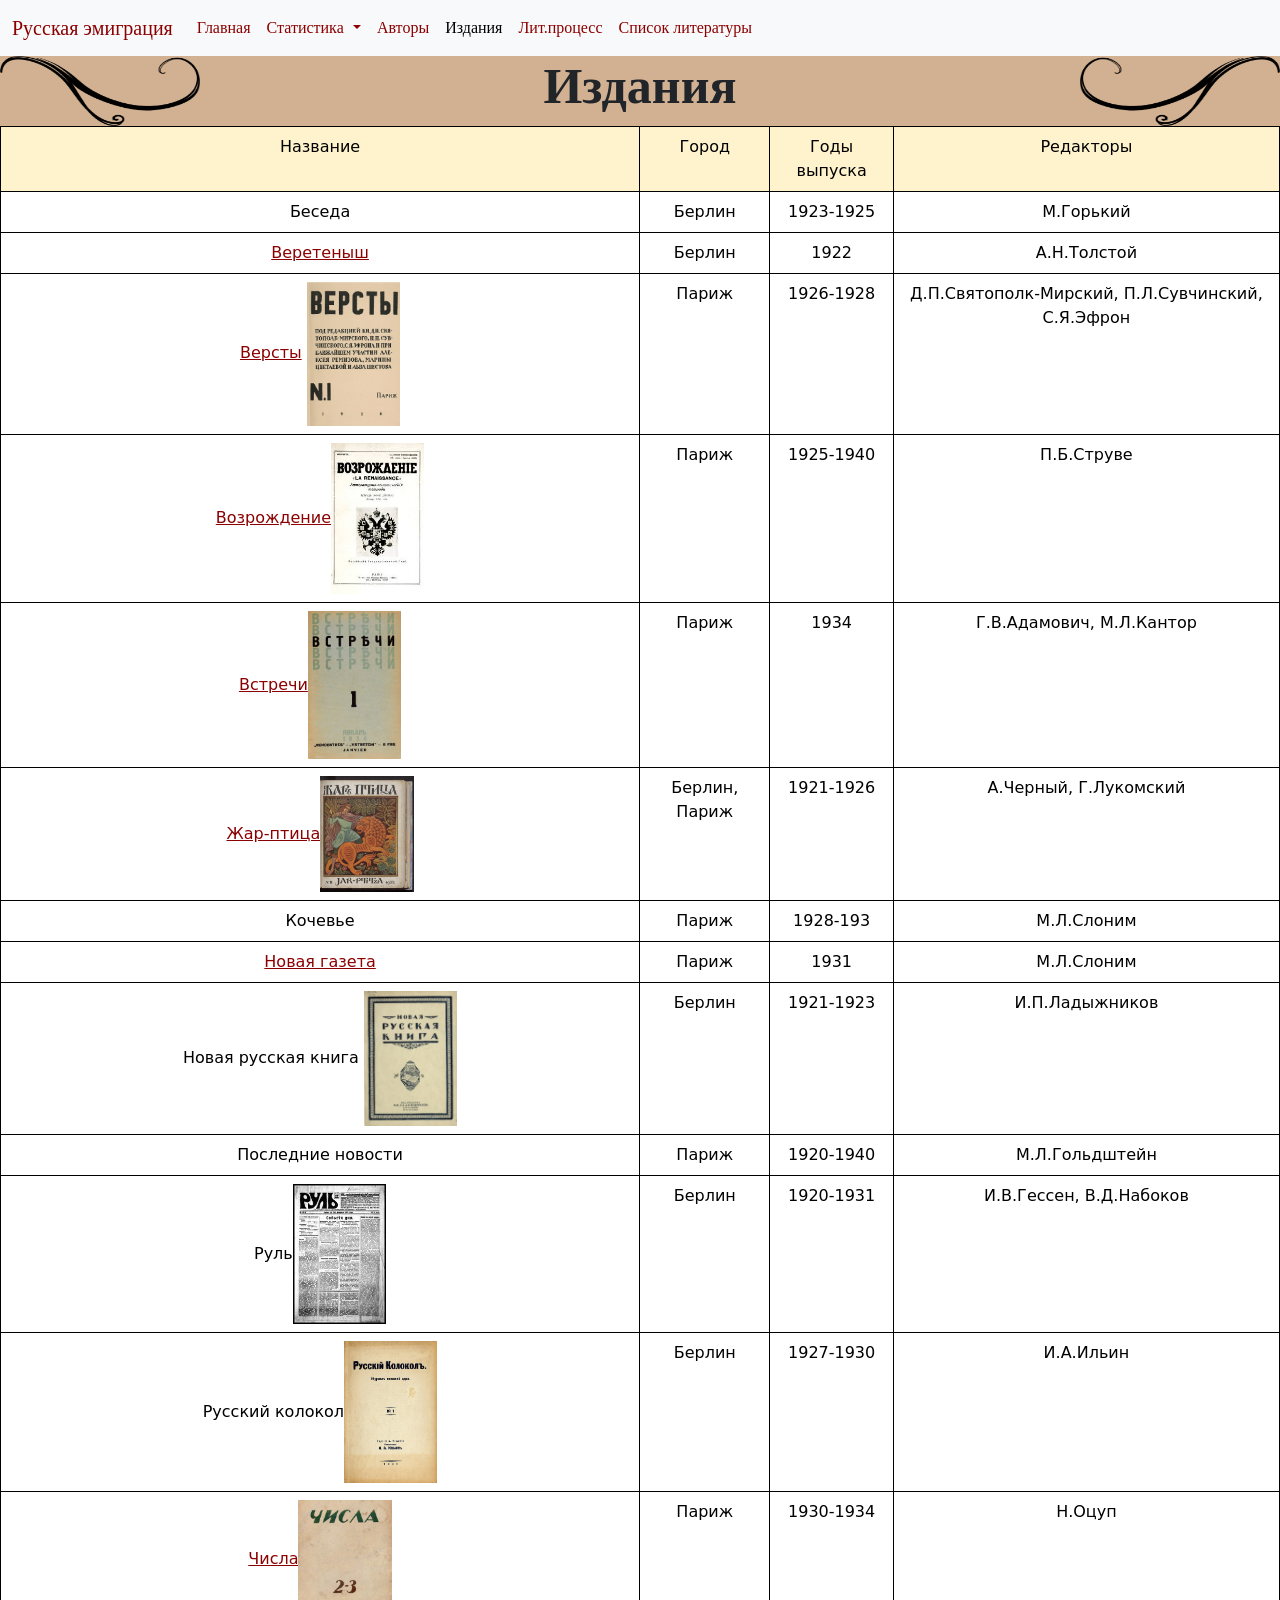
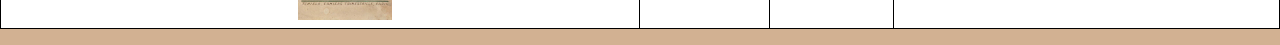
<file: emigration_py_project/isdania.html>
<!DOCTYPE html>
<html lang="en">
<head>
    <meta charset="UTF-8">
    <title>Izdania</title>
    <link href="https://cdn.jsdelivr.net/npm/bootstrap@5.0.2/dist/css/bootstrap.min.css" rel="stylesheet" integrity="sha384-EVSTQN3/azprG1Anm3QDgpJLIm9Nao0Yz1ztcQTwFspd3yD65VohhpuuCOmLASjC" crossorigin="anonymous">
<script src="https://cdn.jsdelivr.net/npm/bootstrap@5.0.2/dist/js/bootstrap.bundle.min.js" integrity="sha384-MrcW6ZMFYlzcLA8Nl+NtUVF0sA7MsXsP1UyJoMp4YLEuNSfAP+JcXn/tWtIaxVXM" crossorigin="anonymous"></script>
<link rel="stylesheet" href="style1.css">
</head>
<body>
<nav class="navbar navbar-expand-lg navbar-light bg-light">
  <div class="container-fluid">
    <a class="navbar-brand" href="#"><font color="DarkRed" face="fantasy">Русская эмиграция</font></a>
    <button class="navbar-toggler" type="button" data-bs-toggle="collapse" data-bs-target="#navbarNavDropdown" aria-controls="navbarNavDropdown" aria-expanded="false" aria-label="Toggle navigation">
      <span class="navbar-toggler-icon"></span>
    </button>
    <div class="collapse navbar-collapse" id="navbarNavDropdown">
      <ul class="navbar-nav">
        <li class="nav-item">
            <a class="nav-link" aria-current="page" href="../index.html"><font face="fantasy">Главная</font></a>
        </li>
          <li class="nav-item dropdown">
          <a class="nav-link dropdown-toggle" href="statistic.html" id="navbarDropdownMenuLink" role="button" data-bs-toggle="dropdown" aria-expanded="false">
              <font face="fantasy">Статистика</font>
          </a>
          <ul class="dropdown-menu" aria-labelledby="navbarDropdownMenuLink">
            <li><a class="dropdown-item" href="raspred.html">Распределение по Европе</a></li>
            <li><a class="dropdown-item" href="prof.html">Профессиональные категории</a></li>
            <li><a class="dropdown-item" href="brak.html">Брачное положение</a></li>
              <li><a class="dropdown-item" href="come.html">Количество приехавших</a></li>
          </ul>
        </li>
        <li class="nav-item">
            <a class="nav-link" href="authors.html"> <font face="fantasy">Авторы</font></a>
        </li>
          <li class="nav-item">
              <a class="nav-link active" href="isdania.html"><font face="fantasy"> Издания</font></a>
        </li>
          <li class="nav-item">
              <a class="nav-link" href="prozes.html"><font face="fantasy"> Лит.процесс</font></a>
        </li>
          <li class="nav-item">
              <a class="nav-link" href="spisok_lit.html"><font face="fantasy"> Список литературы</font></a>
        </li>
      </ul>
    </div>
  </div>
</nav>
<div class="block_decorate">
    <div class="ven1"><img width="200px" height="70px" src="ven.png"></div>
    <h1 align="center"><font face="Brush Script MT"> <b> Издания </b></font></h1>
    <div class="ven"><img width="200px" height="70px" src="ven.png"></div>
</div>

<table class="table table-bordered table-hover" border=1>
  <tr class="table-warning"><td align="center">Название</td><td align="center">Город</td><td align="center">Годы выпуска </td><td align="center">Редакторы</td></tr>

  <tr>
   <td align="center">Беседа </td>
   <td align="center">Берлин </td>
   <td align="center">1923-1925</td>
   <td align="center">М.Горький</td>
  </tr>

  <tr>
   <td align="center"><a href="http://www.emigrantica.ru/item/veretenysh-berlin-1922">Веретеныш</a></td>
   <td align="center"> Берлин </td>
   <td align="center"> 1922</td>
   <td align="center">А.Н.Толстой </td>
  </tr>

  <tr>
   <td align="center"><a href="http://www.emigrantica.ru/item/versty-parizh-19261928">Версты</a> <img width="15%" src="verst.png"></td>
   <td align="center">Париж</td>
   <td align="center">1926-1928</td>
   <td align="center">Д.П.Святополк-Мирский, П.Л.Сувчинский, С.Я.Эфрон</td>
  </tr>
    <tr>
   <td align="center"><a href="http://emigrantica.ru/item/vozrozhdenie-parizh-19251940?category_id=166">Возрождение</a><img width="15%" src="vosr.jpeg"></td>
   <td align="center">Париж</td>
   <td align="center">1925-1940</td>
   <td align="center">П.Б.Струве</td>
  </tr>
    <tr>
   <td align="center"><a href="http://emigrantica.ru/item/vstrechi-parizh-1934?category_id=166">Встречи</a><img width="15%" src="vstre.jpg"></td>
   <td align="center">Париж</td>
   <td align="center">1934</td>
   <td align="center">Г.В.Адамович, М.Л.Кантор</td>
  </tr>
    <tr>
   <td align="center"><a href="http://emigrantica.ru/item/zhar-ptitsa-berlin-parizh-19211926?category_id=166">Жар-птица</a><img width="15%" src="птица.jpg"></td>
   <td align="center">Берлин, Париж</td>
   <td align="center">1921-1926</td>
   <td align="center">А.Черный, Г.Лукомский</td>
  </tr>
    <tr>
   <td align="center">Кочевье</td>
   <td align="center">Париж</td>
   <td align="center">1928-193</td>
   <td align="center">М.Л.Слоним</td>
  </tr>
    <tr>
   <td align="center"><a href="http://emigrantica.ru/item/novaia-gazeta-parizh-1928?category_id=166">Новая газета</a></td>
   <td align="center">Париж</td>
   <td align="center">1931</td>
   <td align="center">М.Л.Слоним</td>
  </tr>
    <tr>
   <td align="center">Новая русская книга <img width="15%" src="нов.jpeg"></td>
   <td align="center">Берлин</td>
   <td align="center">1921-1923</td>
   <td align="center">И.П.Ладыжников</td>
  </tr>
    <tr>
   <td align="center">Последние новости</td>
   <td align="center">Париж</td>
   <td align="center">1920-1940</td>
   <td align="center">М.Л.Гольдштейн</td>
  </tr>
    <tr>
   <td align="center">Руль<img width="15%" src="руль.jpeg"></td>
   <td align="center">Берлин</td>
   <td align="center">1920-1931</td>
   <td align="center">И.В.Гессен, В.Д.Набоков</td>
  </tr>
    <tr>
   <td align="center">Русский колокол<img width="15%" src="колокол.jpg"></td>
   <td align="center">Берлин</td>
   <td align="center">1927-1930</td>
   <td align="center">И.А.Ильин</td>
  </tr>
    <tr>
   <td align="center"><a href="http://emigrantica.ru/item/chisla-parizh-1930-1934?category_id=166">Числа</a><img width="15%" src="числа.jpg"></td>
   <td align="center">Париж</td>
   <td align="center">1930-1934</td>
   <td align="center">Н.Оцуп</td>
  </tr>

 </table>


</body>

</html>
</file>
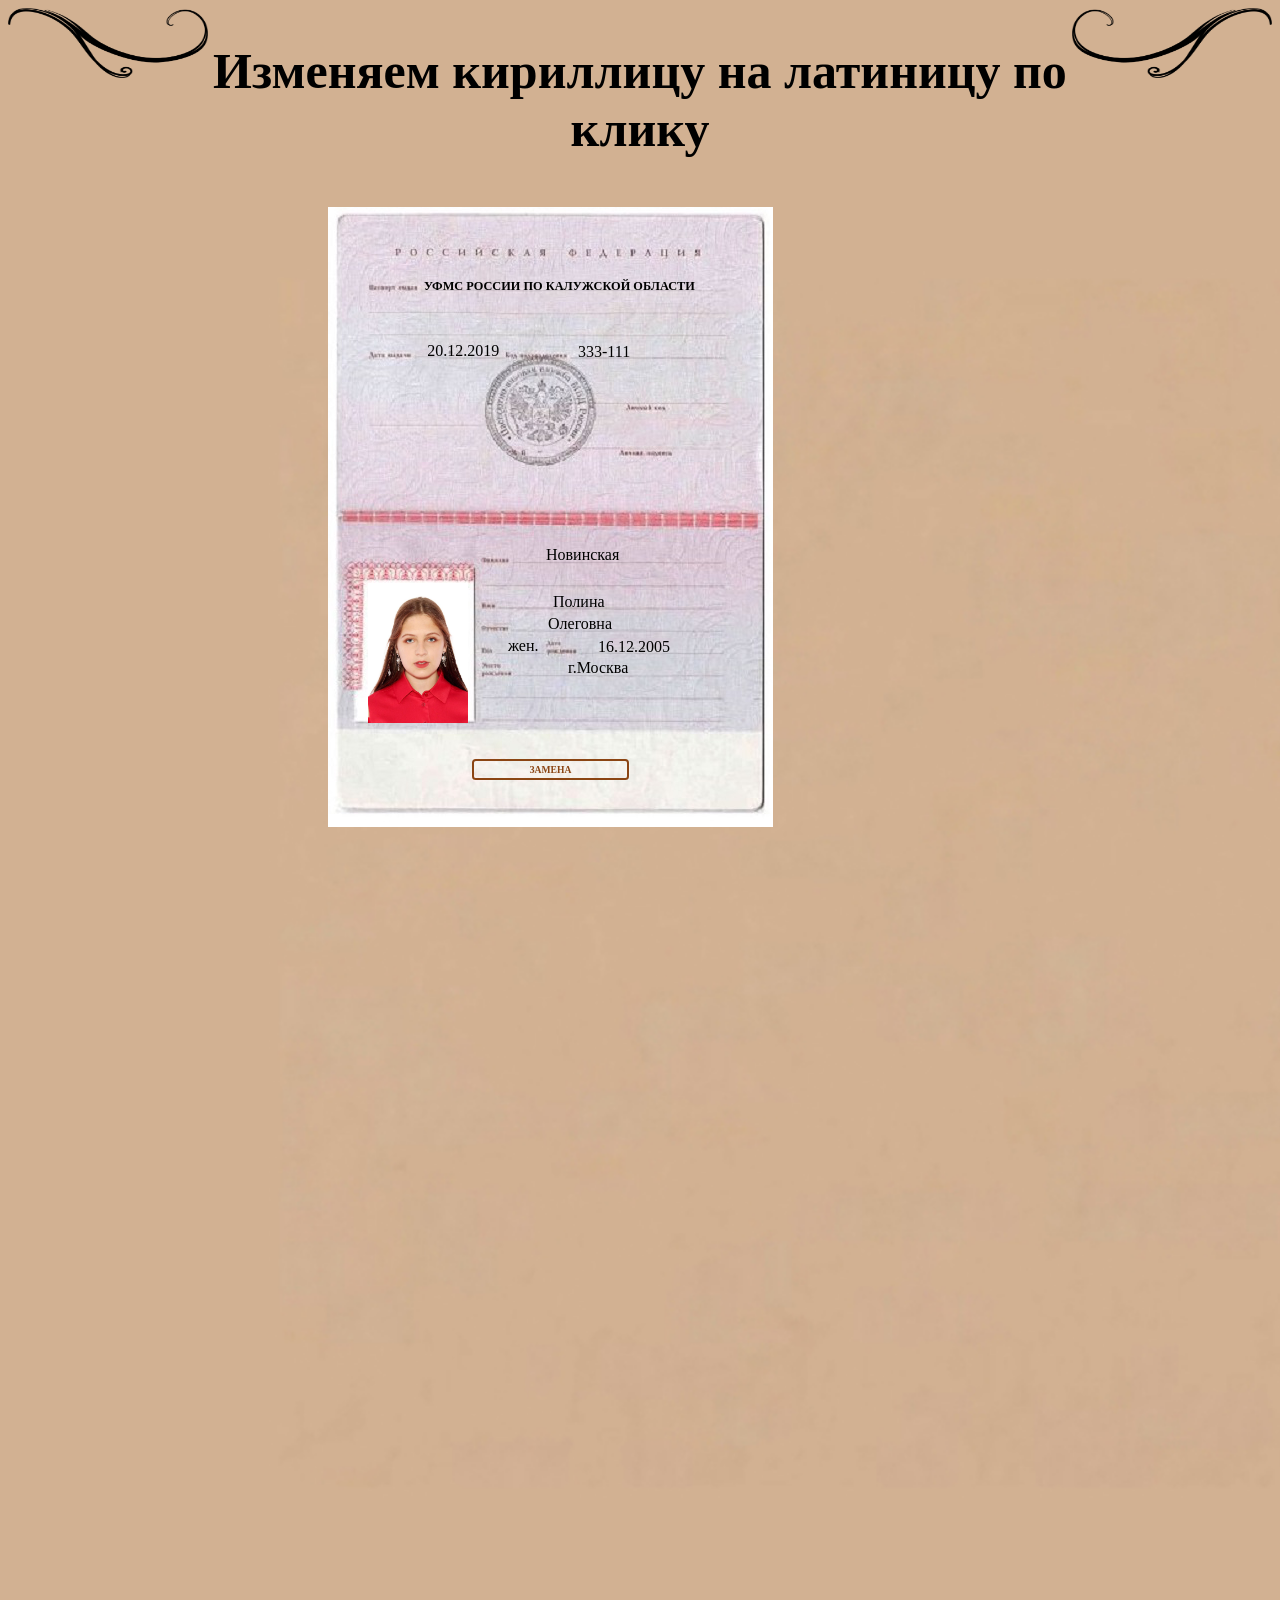
<file: emigration_py_project/pasport.html>
<!DOCTYPE html>
<html>
  <head>
	<meta charset="utf-8">
    <link rel="stylesheet" type="text/css" href="style1.css">
      <title align="center">Изменяем кириллицу на латиницу по клику</title>
  </head>
  <body>
  <div class="block_decorate">
    <div class="ven1"><img width="200px" height="70px" src="ven.png"></div>
    <h1 align="center"><font face="Brush Script MT"> <b> Изменяем кириллицу на латиницу по клику </b></font></h1>
    <div class="ven"><img width="200px" height="70px" src="ven.png"></div>
</div>
  <div class="pas">
	<div class="obl">УФМС РОССИИ ПО КАЛУЖСКОЙ ОБЛАСТИ </div>
	<div class="data"> 20.12.2019</div>
	<div class="cod"> 333-111</div>
	<div class="surname"> Новинская </div>
	<div class="name"> Полина </div>
	<div class="ot"> Олеговна </div>
	<div class="sex"> жен. </div>
	<div class="birth"> 16.12.2005 </div>
	<div class="city"> г.Москва </div>
	<div class="photop"> <img src="php.jpg" height="140" width="100"/> </div>
      <button class="zamena" id="change">замена</button>
  </div>

  </body>
<script src="change_pas.js"></script>
</html>
<!-- DOM
learn JavaSkript
mdn web docs
-->
</file>
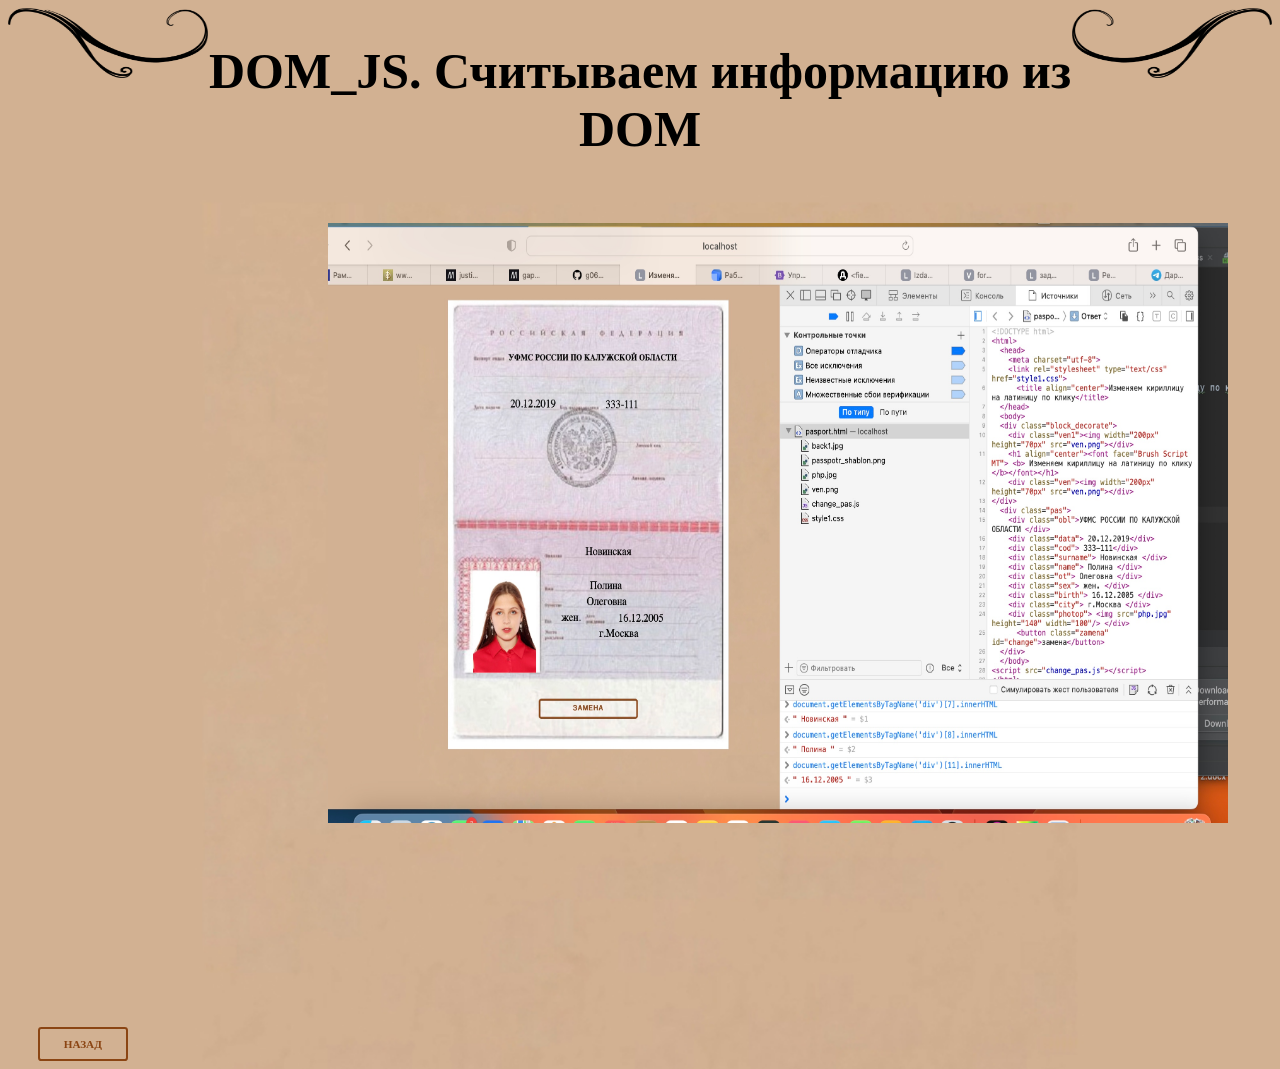
<file: emigration_py_project/passport_dom.html>
<!DOCTYPE html>
<html>
  <head>
	<meta charset="utf-8">
    <link rel="stylesheet" type="text/css" href="style1.css">
      <title align="center">Изменяем кириллицу на латиницу по клику</title>
  </head>
  <body>
  <div class="block_decorate">
    <div class="ven1"><img width="200px" height="70px" src="ven.png"></div>
    <h1 align="center"><font face="Brush Script MT"> <b> DOM_JS. Считываем информацию из DOM </b></font></h1>
    <div class="ven"><img width="200px" height="70px" src="ven.png"></div>
</div>
  <div class="dom">
      <img src="ddom.jpg" height="600" width="900">
  </div>
  <form action="../index.html">
<button class="back">Назад</button></form>
  </body>
</html>
</file>
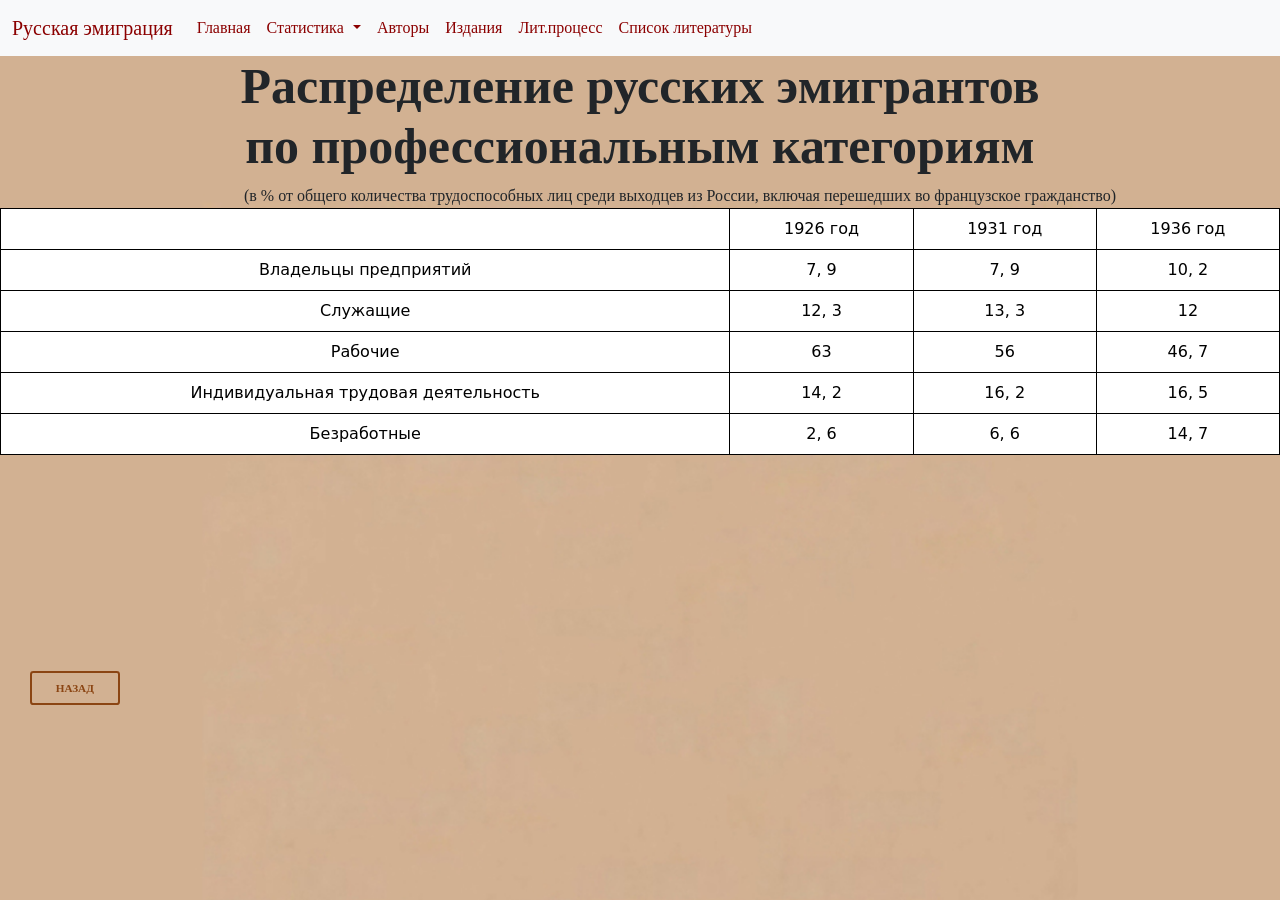
<file: emigration_py_project/prof.html>
<!DOCTYPE html>
<html lang="en">
<head>
    <meta charset="UTF-8">
    <title>Prof</title>
    <link href="https://cdn.jsdelivr.net/npm/bootstrap@5.0.2/dist/css/bootstrap.min.css" rel="stylesheet" integrity="sha384-EVSTQN3/azprG1Anm3QDgpJLIm9Nao0Yz1ztcQTwFspd3yD65VohhpuuCOmLASjC" crossorigin="anonymous">
<script src="https://cdn.jsdelivr.net/npm/bootstrap@5.0.2/dist/js/bootstrap.bundle.min.js" integrity="sha384-MrcW6ZMFYlzcLA8Nl+NtUVF0sA7MsXsP1UyJoMp4YLEuNSfAP+JcXn/tWtIaxVXM" crossorigin="anonymous"></script>
<link rel="stylesheet" href="style1.css">
</head>
<nav class="navbar navbar-expand-lg navbar-light bg-light">
  <div class="container-fluid">
    <a class="navbar-brand" href="#"><font color="DarkRed" face="fantasy">Русская эмиграция</font></a>
    <button class="navbar-toggler" type="button" data-bs-toggle="collapse" data-bs-target="#navbarNavDropdown" aria-controls="navbarNavDropdown" aria-expanded="false" aria-label="Toggle navigation">
      <span class="navbar-toggler-icon"></span>
    </button>
    <div class="collapse navbar-collapse" id="navbarNavDropdown">
      <ul class="navbar-nav">
        <li class="nav-item">
            <a class="nav-link" aria-current="page" href="../index.html"><font face="fantasy">Главная</font></a>
        </li>
          <li class="nav-item dropdown">
          <a class="nav-link dropdown-toggle" href="statistic.html" id="navbarDropdownMenuLink" role="button" data-bs-toggle="dropdown" aria-expanded="false">
              <font face="fantasy">Статистика</font>
          </a>
          <ul class="dropdown-menu" aria-labelledby="navbarDropdownMenuLink">
            <li><a class="dropdown-item" href="raspred.html">Распределение по Европе</a></li>
            <li><a class="dropdown-item active" href="prof.html">Профессиональные категории</a></li>
            <li><a class="dropdown-item" href="brak.html">Брачное положение</a></li>
              <li><a class="dropdown-item" href="come.html">Количество приехавших</a></li>
          </ul>
        </li>
        <li class="nav-item">
            <a class="nav-link" href="authors.html"> <font face="fantasy">Авторы</font></a>
        </li>
          <li class="nav-item">
              <a class="nav-link" href="isdania.html"><font face="fantasy"> Издания</font></a>
        </li>
          <li class="nav-item">
              <a class="nav-link" href="prozes.html"><font face="fantasy"> Лит.процесс</font></a>
        </li>
          <li class="nav-item">
              <a class="nav-link" href="spisok_lit.html"><font face="fantasy"> Список литературы</font></a>
        </li>
      </ul>
    </div>
  </div>
</nav>
<body>
<h1 align="center"><font face="Brush Script MT"> <b> Распределение русских эмигрантов <br>
по профессиональным категориям </b></font></h1>
<div  align="center" class="description"><font face="Palatino"> (в % от общего количества трудоспособных лиц среди выходцев из России,
включая перешедших во французское гражданство) </font></div>

<table class="table table-bordered" background="fon.jpg" border=1>
  <tr><td align="center"></td><td align="center">1926 год</td><td align="center">1931 год </td><td align="center">1936 год</td></tr>

  <tr>
   <td align="center">Владельцы предприятий</td>
   <td align="center">7, 9</td>
   <td align="center">7, 9</td>
   <td align="center">10, 2</td>
  </tr>

  <tr>
   <td align="center">Служащие</td>
   <td align="center"> 12, 3</td>
   <td align="center"> 13, 3</td>
   <td align="center">12 </td>
  </tr>

  <tr>
   <td align="center">Рабочие</td>
   <td align="center">63</td>
   <td align="center">56</td>
   <td align="center">46, 7</td>
  </tr>
    <tr>
   <td align="center">Индивидуальная трудовая деятельность</td>
   <td align="center">14, 2</td>
   <td align="center">16, 2</td>
   <td align="center">16, 5</td>
  </tr>
    <tr>
   <td align="center">Безработные</td>
   <td align="center">2, 6</td>
   <td align="center">6, 6</td>
   <td align="center">14, 7</td>
  </tr>
 </table>

<form action="statistic.html">
<button class="back">Назад</button></form>
</body>
</html>
</file>
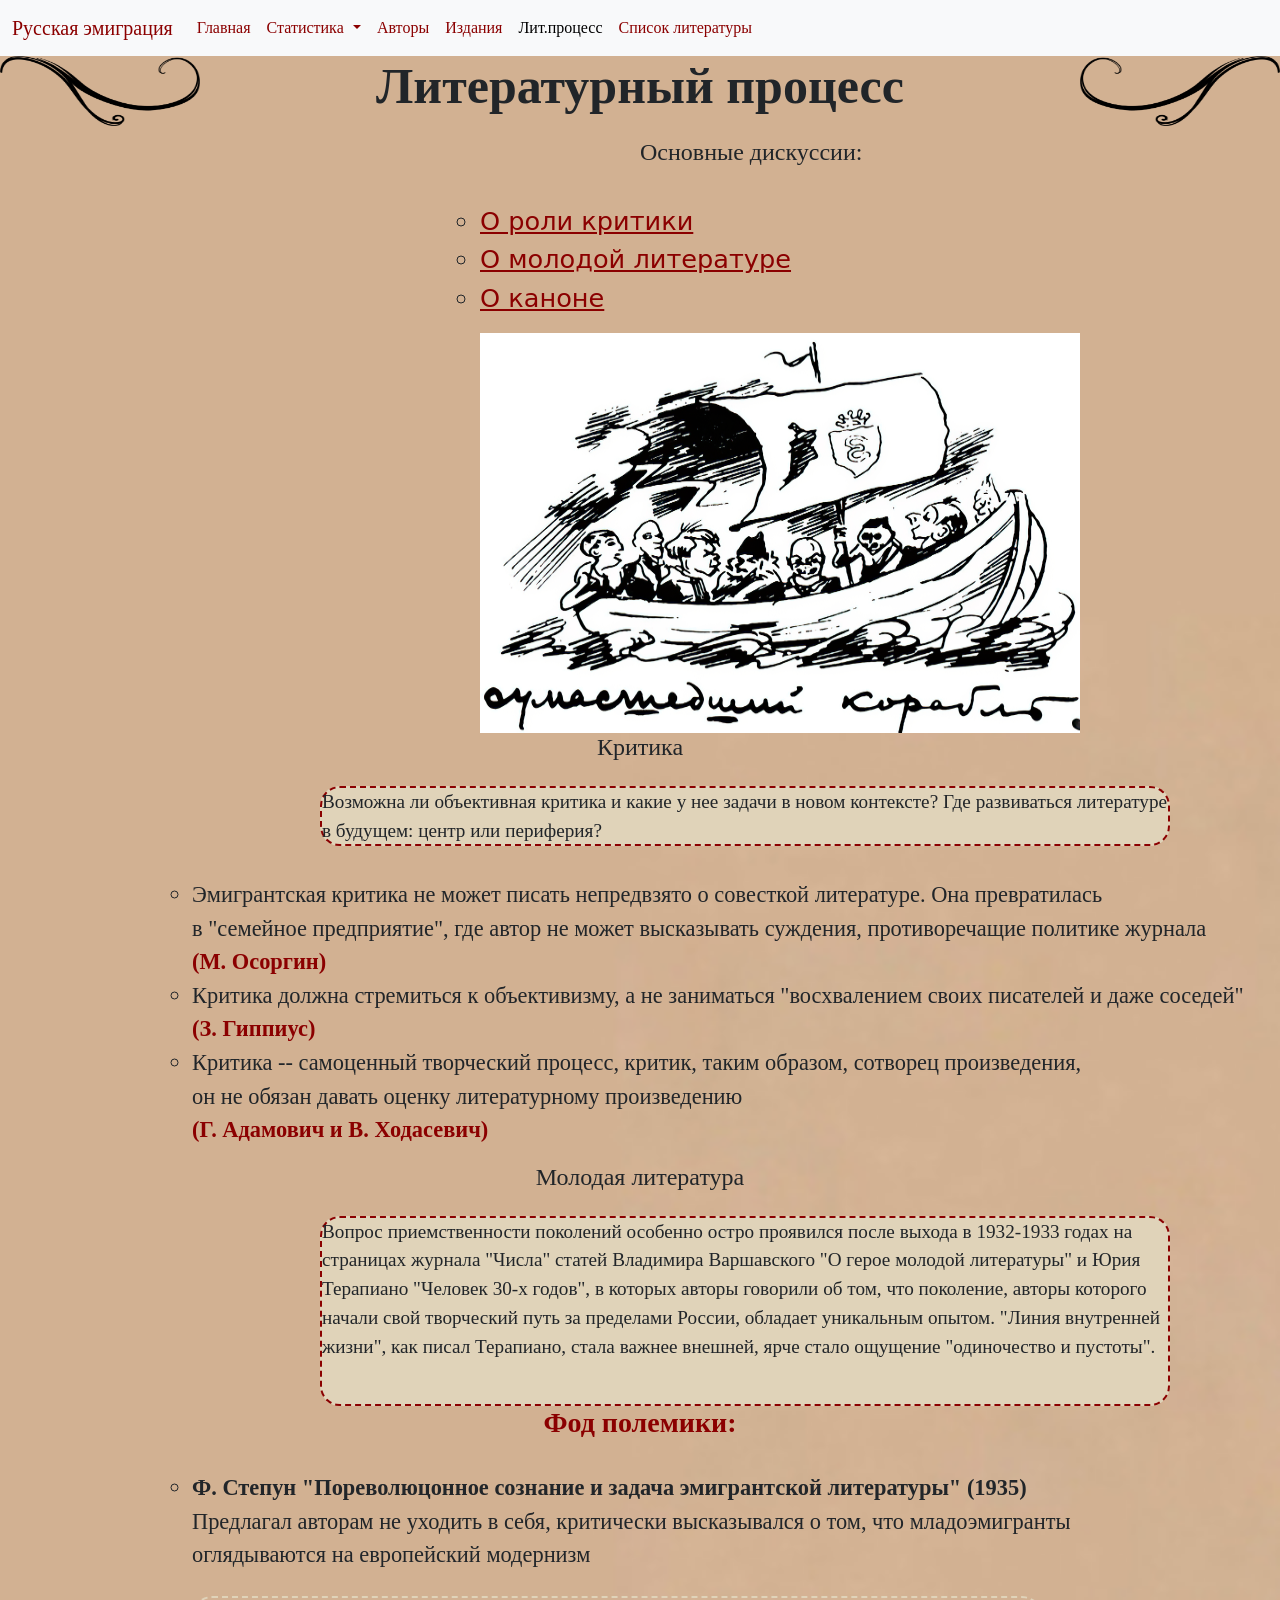
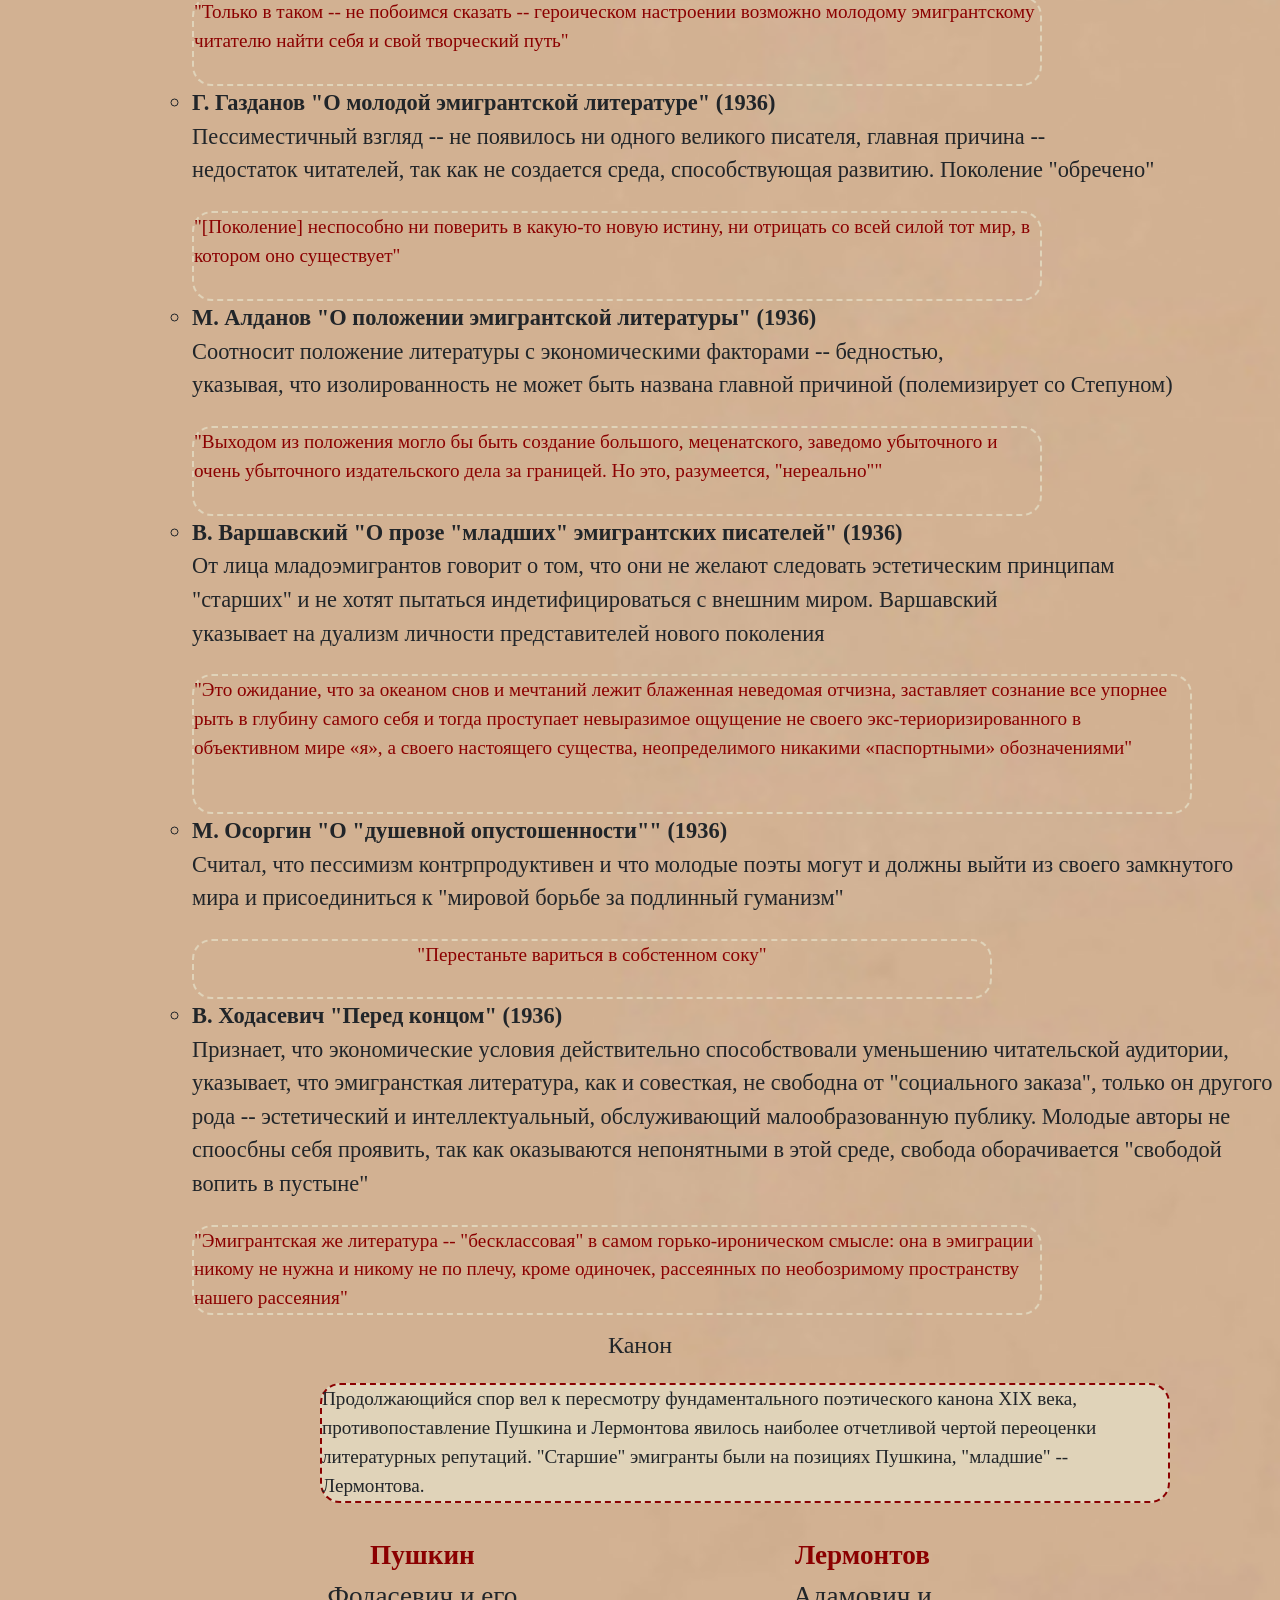
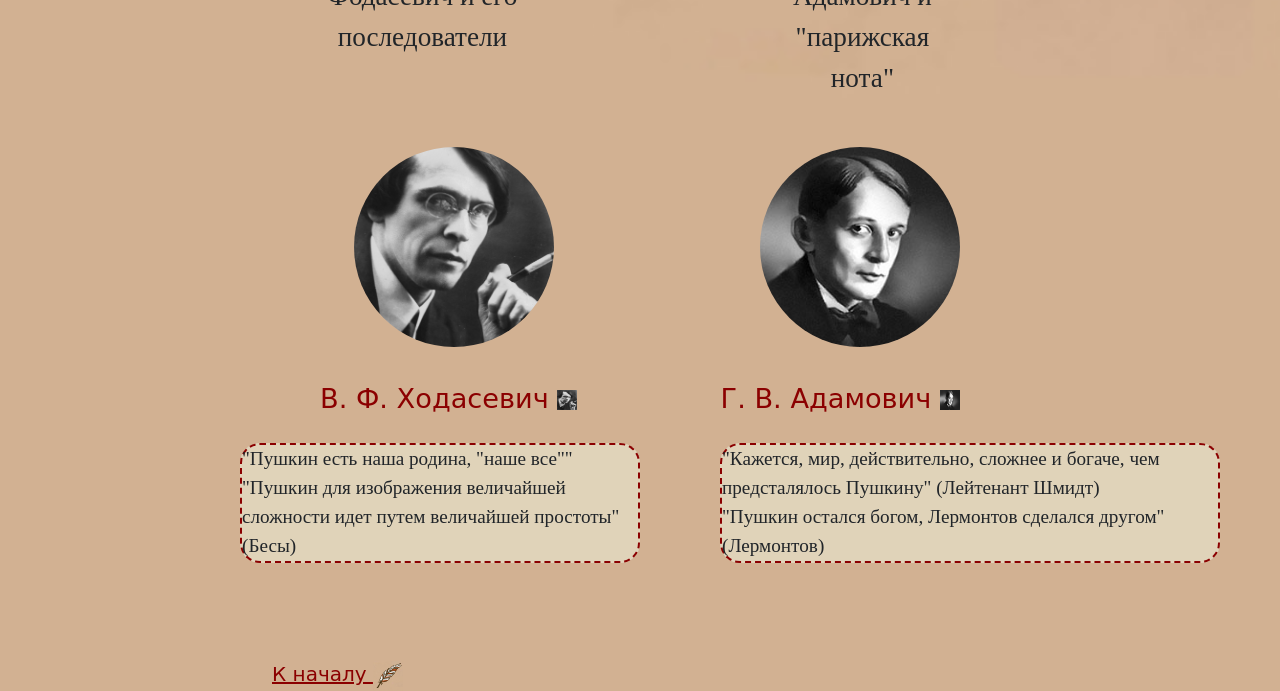
<file: emigration_py_project/prozes.html>
<!DOCTYPE html>
<html lang="en">
<head>
    <meta charset="UTF-8">
    <title>Литературный процесс</title>
    <link href="https://cdn.jsdelivr.net/npm/bootstrap@5.0.2/dist/css/bootstrap.min.css" rel="stylesheet" integrity="sha384-EVSTQN3/azprG1Anm3QDgpJLIm9Nao0Yz1ztcQTwFspd3yD65VohhpuuCOmLASjC" crossorigin="anonymous">
<script src="https://cdn.jsdelivr.net/npm/bootstrap@5.0.2/dist/js/bootstrap.bundle.min.js" integrity="sha384-MrcW6ZMFYlzcLA8Nl+NtUVF0sA7MsXsP1UyJoMp4YLEuNSfAP+JcXn/tWtIaxVXM" crossorigin="anonymous"></script>
<link rel="stylesheet" type="text/css" href="style1.css">
</head>
<body>
<nav class="navbar navbar-expand-lg navbar-light bg-light">
  <div class="container-fluid">
    <a class="navbar-brand" href="#"><font color="DarkRed" face="fantasy">Русская эмиграция</font></a>
    <button class="navbar-toggler" type="button" data-bs-toggle="collapse" data-bs-target="#navbarNavDropdown" aria-controls="navbarNavDropdown" aria-expanded="false" aria-label="Toggle navigation">
      <span class="navbar-toggler-icon"></span>
    </button>
    <div class="collapse navbar-collapse" id="navbarNavDropdown">
      <ul class="navbar-nav">
        <li class="nav-item">
            <a class="nav-link" aria-current="page" href="../index.html"><font face="fantasy">Главная</font></a>
        </li>
          <li class="nav-item dropdown">
          <a class="nav-link dropdown-toggle" href="statistic.html" id="navbarDropdownMenuLink" role="button" data-bs-toggle="dropdown" aria-expanded="false">
              <font face="fantasy">Статистика</font>
          </a>
          <ul class="dropdown-menu" aria-labelledby="navbarDropdownMenuLink">
            <li><a class="dropdown-item" href="raspred.html">Распределение по Европе</a></li>
            <li><a class="dropdown-item" href="prof.html">Профессиональные категории</a></li>
            <li><a class="dropdown-item" href="brak.html">Брачное положение</a></li>
              <li><a class="dropdown-item" href="come.html">Количество приехавших</a></li>
          </ul>
        </li>
        <li class="nav-item">
            <a class="nav-link" href="authors.html"> <font face="fantasy">Авторы</font></a>
        </li>
          <li class="nav-item">
              <a class="nav-link" href="isdania.html"><font face="fantasy"> Издания</font></a>
        </li>
          <li class="nav-item">
              <a class="nav-link active" href="prozes.html"><font face="fantasy"> Лит.процесс</font></a>
        </li>
          <li class="nav-item">
              <a class="nav-link" href="spisok_lit.html"><font face="fantasy"> Список литературы</font></a>
        </li>
      </ul>
    </div>
  </div>
</nav>
<div class="block_decorate">
    <div class="ven1"><img width="200px" height="70px" src="ven.png"></div>
<h1 align="center" id="ogl"><font face="Brush Script MT"> <b> Литературный процесс</b></font></h1>
<div class="ven"><img width="200px" height="70px" src="ven.png"></div>
</div>
<div class="disc"><font face="fantasy"> Основные дискуссии: </font></div>
<ul class="polimika">
    <li><a href="#critic">О роли критики</a></li>
    <li><a href="#molod">О молодой литературе</a></li>
    <li><a href="#canon" target="_self"> О каноне </a></li>
</ul>
<a class="zapiski"> <img width="600px" height="400px" src="сумасшедший корабль.jpg" alt=""> </a>
<a id="critic" align="center"><h4><font face="fantasy"> Критика </font></h4></a>
    <div class="information_critic"><font face="Palatino"> Возможна ли объективная критика и какие у
        нее задачи в новом контексте? Где развиваться литературе в будущем: центр или периферия?</font></div>
<ul class="polimika_mol">
    <li><a><font face="Palatino"> Эмигрантская критика не может писать непредвзято о совесткой литературе. Она
    превратилась <br> в "семейное предприятие", где автор не может высказывать суждения, противоречащие политике журнала
    <br> <span style="color: DarkRed"><b> (М. Осоргин)</b></span></font></a></li>
    <li><a><font face="Palatino"> Критика должна стремиться к объективизму, а не заниматься "восхвалением своих писателей
        и даже соседей"
    <br> <span style="color: DarkRed"><b> (З. Гиппиус)</b></span></font></a></li>
    <li><a><font face="Palatino"> Критика -- самоценный творческий процесс, критик, таким образом, сотворец произведения, <br>
        он не обязан давать оценку литературному произведению
    <br> <span style="color: DarkRed"><b> (Г. Адамович и В. Ходасевич)</b></span></font></a></li>
</ul>
<a id="molod" align="center"><h4><font face="fantasy"> Молодая литература</font></h4></a>
    <div class="information_molod"><font face="Palatino"> Вопрос приемственности поколений особенно остро проявился
        после выхода в 1932-1933 годах на страницах журнала "Числа" статей Владимира Варшавского "О герое молодой литературы"
        и Юрия Терапиано "Человек 30-х годов", в которых авторы говорили об том, что поколение, авторы которого начали
        свой творческий путь за пределами России, обладает уникальным опытом. "Линия внутренней жизни", как писал
    Терапиано, стала важнее внешней, ярче стало ощущение "одиночество и пустоты".</font></div>

<h3 align="center"><font face="fantasy" style="color: DarkRed"><b> Фод полемики: </b></font></h3>
<ul class="polimika_mol">
    <li><a><font face="Palatino"> <span> <b>Ф. Степун "Пореволюцонное сознание и задача эмигрантской литературы" (1935)</b></span> <br> Предлагал авторам
        не уходить в себя, критически высказывался о том, что младоэмигранты <br>оглядываются на европейский модернизм</font></a></li>
    <div class="stepyn"><font face="Palatino"> "Только в таком -- не побоимся сказать -- героическом настроении
    возможно молодому эмигрантскому читателю найти себя и свой творческий путь"</font></div>
    <li><a><font face="Palatino"> <span> <b> Г. Газданов "О молодой эмигрантской литературе" (1936)</b></span> <br>
    Пессиместичный взгляд -- не появилось ни одного великого писателя, главная причина --<br> недостаток читателей, так как
    не создается среда, способствующая развитию. Поколение "обречено"</font></a></li>
    <div class="stepyn"><font face="Palatino"> "[Поколение] неспособно ни поверить в какую-то новую истину, ни отрицать
        со всей силой тот мир, в котором оно существует"</font></div>
    <li><a><font face="Palatino"> <span> <b> М. Алданов "О положении эмигрантской литературы" (1936)</b></span> <br>
    Соотносит положение литературы с экономическими факторами -- бедностью, <br> указывая, что изолированность не может
    быть названа главной причиной (полемизирует со Степуном)</font></a></li>
    <div class="stepyn"><font face="Palatino"> "Выходом  из  положения  могло  бы быть создание большого, меценатского,
заведомо  убыточного  и  очень убыточного издательского дела за границей. Но
это, разумеется, "нереально""</font></div>

    <li><a><font face="Palatino"> <span> <b> В. Варшавский "О прозе "младших" эмигрантских писателей" (1936)</b></span> <br>
    От лица младоэмигрантов говорит о том, что они не желают следовать эстетическим принципам <br>"старших" и не хотят пытаться
        индетифицироваться с внешним миром. Варшавский <br>указывает на дуализм личности
        представителей нового поколения
    </font></a></li>
    <div class="stepyn1"><font face="Palatino"> "Это ожидание, что за океаном снов и мечтаний лежит блаженная неведомая отчизна,
        заставляет сознание все упорнее рыть в глубину самого себя и тогда проступает невыразимое ощущение не
        своего экс-териоризированного в объективном мире «я», а своего настоящего существа, неопределимого никакими «паспортными» обозначениями"</font></div>
    <li><a><font face="Palatino"> <span> <b> М. Осоргин "О "душевной опустошенности"" (1936)</b></span> <br>
    Считал, что пессимизм контрпродуктивен и что молодые поэты могут и должны выйти из своего замкнутого мира
        и присоединиться к "мировой борьбе за подлинный гуманизм"
    </font></a></li>
    <div class="stepyn2"><font face="Palatino"> "Перестаньте вариться в собстенном соку"</font></div>
    <li><a><font face="Palatino"> <span> <b> В. Ходасевич "Перед концом" (1936)</b></span> <br>
    Признает, что экономические условия действительно способствовали уменьшению читательской аудитории,
        <br> указывает, что
        эмигрансткая литература, как и совесткая, не свободна от "социального заказа", только он другого рода -- эстетический
        и интеллектуальный, обслуживающий малообразованную публику. Молодые авторы не споосбны себя проявить, так как
        оказываются непонятными в этой среде, свобода оборачивается "свободой вопить в пустыне"
    </font></a></li>
    <div class="stepyn"><font face="Palatino"> "Эмигрантская же литература -- "бесклассовая" в самом
        горько-ироническом смысле: она в эмиграции никому не нужна и никому не по плечу, кроме одиночек,
        рассеянных по необозримому пространству нашего рассеяния"</font></div>

</ul>




    <a id="canon" align="center"><h4><font face="fantasy"> Канон</font></h4></a>
    <div class="information_сanon"><font face="Palatino"> Продолжающийся спор вел к пересмотру фундаментального
        поэтического канона XIX века, противопоставление Пушкина и Лермонтова явилось наиболее отчетливой чертой
    переоценки литературных репутаций. "Старшие" эмигранты были на позициях Пушкина, "младшие" -- Лермонтова.</font></div>
    <div class="canon">
<p align="center"><font face="fantasy"> <span style="color: DarkRed"><b> Пушкин </b></span> <br> Фодасевич и его последователи </font></p>
        <p align="center"><font face="fantasy"> <span style="color: DarkRed"><b> Лермонтов </b></span>  <br> Адамович и "парижская нота"</font></p>
</div>
    <div class="person">
        <a class="portrait"> <img title="Владислав Ходасевич" src="hodasevich.jpg"> </a>
        <a class="portrait"> <img title="Георгий Адамович" src="adamovich.jpg"> </a>
    </div>
    <div class="person2">
        <a style="color: DarkRed"> В. Ф. Ходасевич <img width="20px" height="20px" src="hodasevich.jpg" alt=""></a>
    <a style="color: DarkRed"> Г. В. Адамович <img width="20px" height="20px" src="adamovich.jpg" alt=""></a>
    </div>
    <div class="cite">
        <font face="Palatino"> "Пушкин есть наша родина, "наше все"" <br>
            "Пушкин для изображения величайшей сложности идет путем величайшей простоты" (Бесы)</font></div>
        </div>
    <div class="cite2">
        <font face="Palatino"> "Кажется, мир, действительно, сложнее и богаче,
        чем предсталялось Пушкину" (Лейтенант Шмидт)<br>
            "Пушкин остался богом, Лермонтов сделался другом" (Лермонтов)</font></div>
        </div>
<div class="beginning1">
    <a href="#ogl" target="_self"> К началу <img width="30px" height="30px" src="pero.jpg" alt=""></a>
</div>
</body>
</html>
</file>
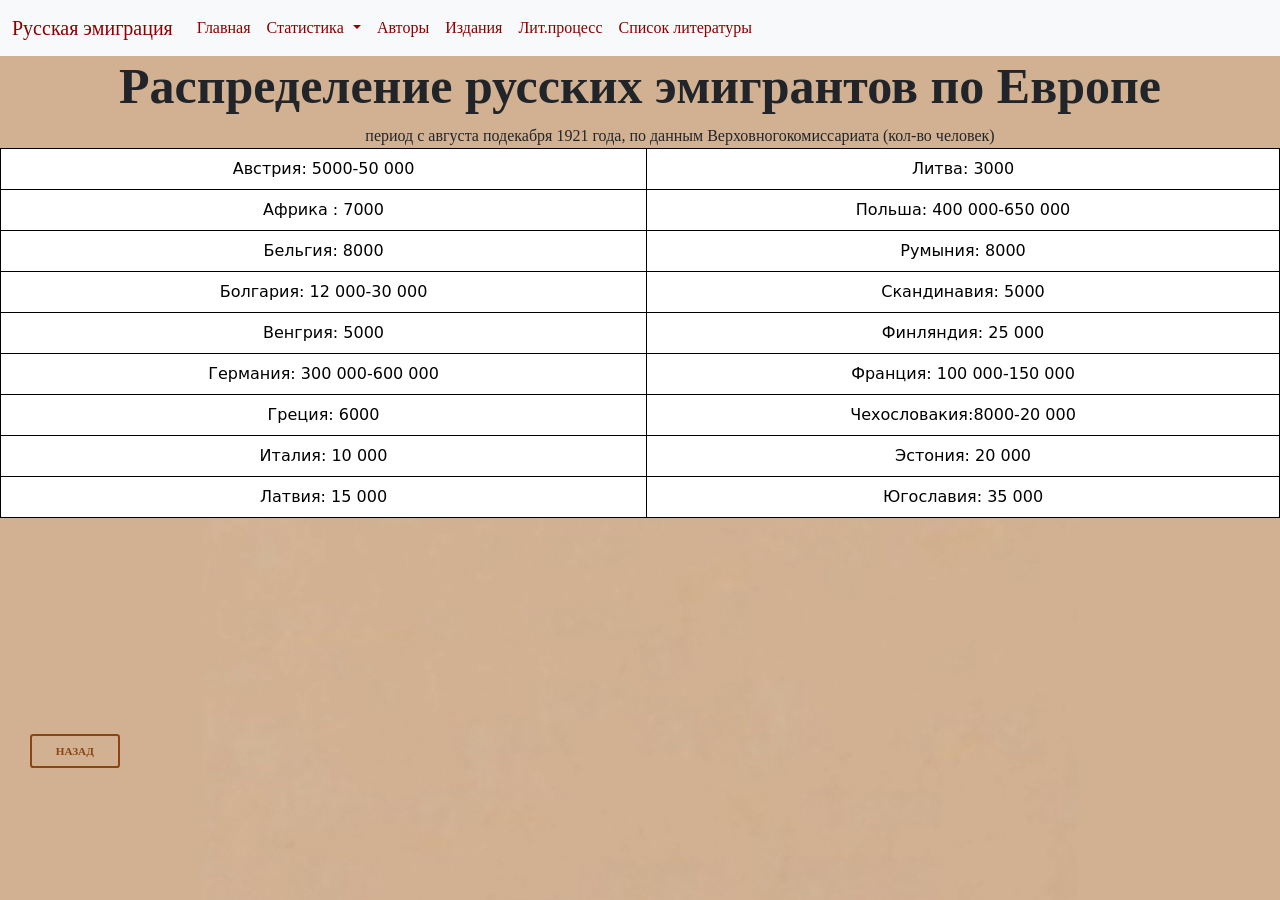
<file: emigration_py_project/raspred.html>
<!DOCTYPE html>
<html lang="en">
<head>
    <meta charset="UTF-8">
    <title>Title</title>
        <title align="center">Title</title>
<link href="https://cdn.jsdelivr.net/npm/bootstrap@5.0.2/dist/css/bootstrap.min.css" rel="stylesheet" integrity="sha384-EVSTQN3/azprG1Anm3QDgpJLIm9Nao0Yz1ztcQTwFspd3yD65VohhpuuCOmLASjC" crossorigin="anonymous">
<script src="https://cdn.jsdelivr.net/npm/bootstrap@5.0.2/dist/js/bootstrap.bundle.min.js" integrity="sha384-MrcW6ZMFYlzcLA8Nl+NtUVF0sA7MsXsP1UyJoMp4YLEuNSfAP+JcXn/tWtIaxVXM" crossorigin="anonymous"></script>
    <link rel="stylesheet" href="style1.css">
</head>
<nav class="navbar navbar-expand-lg navbar-light bg-light">
  <div class="container-fluid">
    <a class="navbar-brand" href="#"><font color="DarkRed" face="fantasy">Русская эмиграция</font></a>
    <button class="navbar-toggler" type="button" data-bs-toggle="collapse" data-bs-target="#navbarNavDropdown" aria-controls="navbarNavDropdown" aria-expanded="false" aria-label="Toggle navigation">
      <span class="navbar-toggler-icon"></span>
    </button>
    <div class="collapse navbar-collapse" id="navbarNavDropdown">
      <ul class="navbar-nav">
        <li class="nav-item">
            <a class="nav-link" aria-current="page" href="../index.html"><font face="fantasy">Главная</font></a>
        </li>
          <li class="nav-item dropdown">
          <a class="nav-link dropdown-toggle" href="statistic.html" id="navbarDropdownMenuLink" role="button" data-bs-toggle="dropdown" aria-expanded="false">
              <font face="fantasy">Статистика</font>
          </a>
          <ul class="dropdown-menu" aria-labelledby="navbarDropdownMenuLink">
            <li><a class="dropdown-item active" href="raspred.html">Распределение по Европе</a></li>
            <li><a class="dropdown-item" href="prof.html">Профессиональные категории</a></li>
            <li><a class="dropdown-item" href="brak.html">Брачное положение</a></li>
              <li><a class="dropdown-item" href="come.html">Количество приехавших</a></li>
          </ul>
        </li>
        <li class="nav-item">
            <a class="nav-link" href="authors.html"> <font face="fantasy">Авторы</font></a>
        </li>
          <li class="nav-item">
              <a class="nav-link" href="isdania.html"><font face="fantasy"> Издания</font></a>
        </li>
          <li class="nav-item">
              <a class="nav-link" href="prozes.html"><font face="fantasy"> Лит.процесс</font></a>
        </li>
          <li class="nav-item">
              <a class="nav-link" href="spisok_lit.html"><font face="fantasy"> Список литературы</font></a>
        </li>
      </ul>
    </div>
  </div>
</nav>
<body>
 <h1 align="center"><font face="Brush Script MT"> <b> Распределение русских эмигрантов по Европе</b></font></h1>

<div  align="center" class="description"><font face="Palatino">  период
с августа подекабря 1921 года, по данным Верховногокомиссариата (кол-во человек)  </font></div>

<table class="table table-bordered" border=1 background="fon.jpg">
  <tr><td align="center">Австрия: 5000-50 000</td><td align="center">Литва: 3000</td></tr>

  <tr>
   <td align="center">Африка : 7000</td>
   <td align="center">Польша: 400 000-650 000</td>
  </tr>

  <tr>
   <td align="center">Бельгия: 8000</td>
   <td align="center"> Румыния: 8000</td>
  </tr>

  <tr>
   <td align="center">Болгария: 12 000-30 000</td>
   <td align="center">Скандинавия: 5000</td>
  </tr>
    <tr>
   <td align="center">Венгрия: 5000</td>
   <td align="center">Финляндия: 25 000</td>
  </tr>
    <tr>
   <td align="center">
Германия: 300 000-600 000</td>
   <td align="center">Франция: 100 000-150 000</td>
  </tr>
    <tr>
    <td align="center">
Греция: 6000</td>
   <td align="center">Чехословакия:8000-20 000</td>
    </tr>

    <tr>
   <td align="center">Италия: 10 000</td>
   <td align="center">Эстония: 20 000</td>
  </tr>
    <tr>
   <td align="center">Латвия: 15 000</td>
   <td align="center"> Югославия: 35 000</td>
  </tr>

 </table>

<form action="statistic.html">
<button class="back">Назад</button></form>
</body>
</html>
</file>
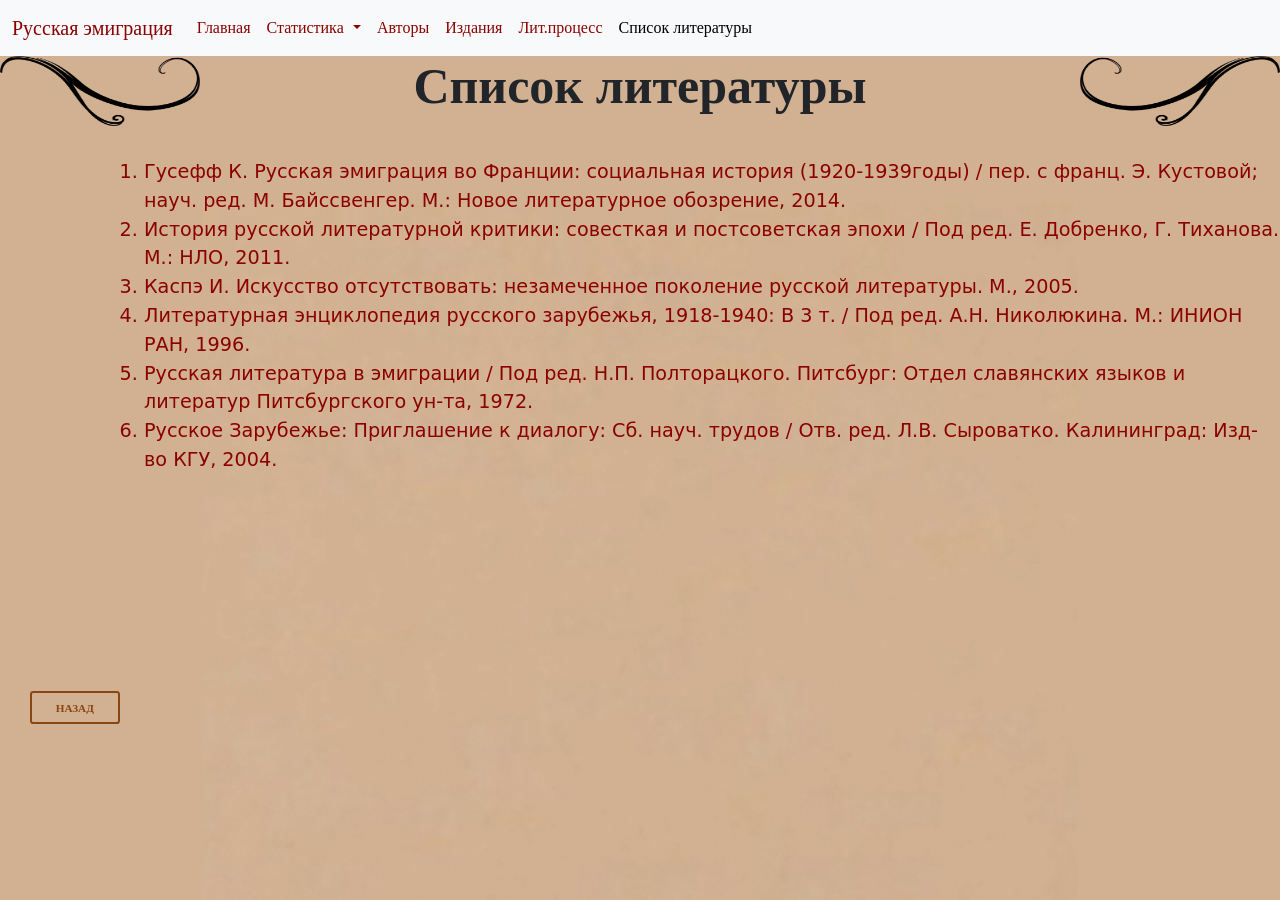
<file: emigration_py_project/spisok_lit.html>
<!DOCTYPE html>
<html lang="en">
<head>
    <meta charset="UTF-8">
    <title>Spisok</title>
    <link href="https://cdn.jsdelivr.net/npm/bootstrap@5.0.2/dist/css/bootstrap.min.css" rel="stylesheet" integrity="sha384-EVSTQN3/azprG1Anm3QDgpJLIm9Nao0Yz1ztcQTwFspd3yD65VohhpuuCOmLASjC" crossorigin="anonymous">
<script src="https://cdn.jsdelivr.net/npm/bootstrap@5.0.2/dist/js/bootstrap.bundle.min.js" integrity="sha384-MrcW6ZMFYlzcLA8Nl+NtUVF0sA7MsXsP1UyJoMp4YLEuNSfAP+JcXn/tWtIaxVXM" crossorigin="anonymous"></script>
<link rel="stylesheet" type="text/css" href="style1.css">
</head>
<body>
<nav class="navbar navbar-expand-lg navbar-light bg-light">
  <div class="container-fluid">
    <a class="navbar-brand" href="#"><font color="DarkRed" face="fantasy">Русская эмиграция</font></a>
    <button class="navbar-toggler" type="button" data-bs-toggle="collapse" data-bs-target="#navbarNavDropdown" aria-controls="navbarNavDropdown" aria-expanded="false" aria-label="Toggle navigation">
      <span class="navbar-toggler-icon"></span>
    </button>
    <div class="collapse navbar-collapse" id="navbarNavDropdown">
      <ul class="navbar-nav">
        <li class="nav-item">
            <a class="nav-link" aria-current="page" href="../index.html"><font face="fantasy">Главная</font></a>
        </li>
          <li class="nav-item dropdown">
          <a class="nav-link dropdown-toggle" href="statistic.html" id="navbarDropdownMenuLink" role="button" data-bs-toggle="dropdown" aria-expanded="false">
              <font face="fantasy">Статистика</font>
          </a>
          <ul class="dropdown-menu" aria-labelledby="navbarDropdownMenuLink">
            <li><a class="dropdown-item" href="raspred.html">Распределение по Европе</a></li>
            <li><a class="dropdown-item" href="prof.html">Профессиональные категории</a></li>
            <li><a class="dropdown-item" href="brak.html">Брачное положение</a></li>
              <li><a class="dropdown-item" href="come.html">Количество приехавших</a></li>
          </ul>
        </li>
        <li class="nav-item">
            <a class="nav-link" href="authors.html"> <font face="fantasy">Авторы</font></a>
        </li>
          <li class="nav-item">
              <a class="nav-link" href="isdania.html"><font face="fantasy"> Издания</font></a>
        </li>
          <li class="nav-item">
              <a class="nav-link" href="prozes.html"><font face="fantasy"> Лит.процесс</font></a>
        </li>
          <li class="nav-item">
              <a class="nav-link active" href="spisok_lit.html"><font face="fantasy"> Список литературы</font></a>
        </li>
      </ul>
    </div>
  </div>
</nav>
<div class="block_decorate">
    <div class="ven1"><img width="200px" height="70px" src="ven.png"></div>
<h1 align="center"><font face="Brush Script MT"> <b> Список литературы </b></font></h1>
<div class="ven"><img width="200px" height="70px" src="ven.png"></div>
</div>
<ol class="spisok">
    <li>Гусефф К. Русская эмиграция во Франции: социальная история (1920-1939годы) / пер. с франц. Э. Кустовой; науч. ред. М. Байссвенгер. М.: Новое литературное обозрение, 2014. </li>
    <li>История русской литературной критики: совесткая и постсоветская эпохи / Под ред. Е. Добренко, Г. Тиханова. М.: НЛО, 2011.</li>
    <li>Каспэ И. Искусство отсутствовать: незамеченное поколение русской литературы. М., 2005.</li>
    <li>Литературная энциклопедия русского зарубежья, 1918-1940: В 3 т. / Под ред. А.Н. Николюкина. М.: ИНИОН РАН, 1996.</li>
    <li>Русская литература в эмиграции / Под ред. Н.П. Полторацкого. Питсбург: Отдел славянских языков и литератур Питсбургского ун-та, 1972.</li>
    <li>Русское Зарубежье: Приглашение к диалогу: Сб. науч. трудов / Отв. ред. Л.В. Сыроватко. Калининград: Изд-во КГУ, 2004.</li>
</ol>
<form action="../index.html">
<button class="back">Назад</button></form>
</body>
</html>
</file>
<file: emigration_py_project/style1.css>
h1 {
  font-size: 50px;
  }
   .ven{
   transform: scaleX(-1);
   }
   .block_decorate{
   width: 100%;
   display: flex;
   justify-content: space-between;
   }
body {
    background-image: url(back1.jpg);
    background-size: cover
}
.emigphoto{
   max-width: 100%;
   display: flex;
   justify-content: center;
   }
  .intr{
  margin-left: 30rem;
  margin-top: 1.5rem;
  font-size: 1.5rem;
 }
 .information{
  font-size: 1.2rem;
  margin-top: 1.5rem;
  margin-left: 20rem;
  display: flex;
  justify-content: center;
  background: #e0d3b9;
  width:  850px;
  height: 120px;
  border: 2px dashed DarkRed;
  border-radius: 20px;
 }
 .description{
  margin-left: 5rem;
  margin-top: 0.5rem;
  font-size: 1rem;
 }
 .btn-group {
 display: flex;
 width: 100%;
 justify-content: center;
 gap: 1rem;
 margin-top: 2rem;
 margin-left: -3rem;
 }
 .btn-group button {
  cursor: pointer;
   font: bold 150% fantasy;
    background-color: transparent; /* Прозрачный цвет фона */
    font-size: 1rem; /* Размер текста */
    text-transform: uppercase; /* Все буквы заглавные */
    color: #8B4513; /* Цвет текста */
    border: 3px solid #8B4513; /* Параметры рамки */
    border-radius: 0.4em;
    padding: 0.4rem 1.3rem;

 }
 .btn-group button:hover {
  background-color: #e0d3b9;
}
.vnesh{
margin-top: 2rem;
display: flex;
 width: 100%;
 justify-content: center;
}
.vnesh button{
font: bold 110% Palatino;
    background-color: transparent; /* Прозрачный цвет фона */
    font-size: 1rem; /* Размер текста */
    text-transform: uppercase; /* Все буквы заглавные */
    color: DarkRed; /* Цвет текста */
    border: 3px solid DarkRed; /* Параметры рамки */
    border-radius: 0.4em;
    padding: 0.4rem 1.3rem;
}
.vnesh button:hover {
  background-color: #e0d3b9;
}
   .back{
   margin-left: 30px;
   margin-top: 200px;
   width: 8em; /* Ширина кнопки */
   height: 3em;
   font: bold 100% fantasy;
   padding: 0.3em 0.5em;
    background-color: transparent; /* Прозрачный цвет фона */
    font-size: 0.7em; /* Размер текста */
    text-transform: uppercase; /* Все буквы заглавные */
    color: #8B4513; /* Цвет текста */
    border: 2px solid #8B4513; /* Параметры рамки */
    border-radius: 0.3em
    }
    .back:hover {
  background-color: #e0d3b9;
}
    .profession{
    margin-left: 48rem;
   margin-top: -23rem;
    padding: 0;
    list-style-type: circle;
    font-size: 1.7rem;
    }
    a:link {
  color: DarkRed;
}
/* visited link */
a:visited {
  color: brown;
}
/* mouse over link */
a:hover {
  color: #e0d3b9;
}
/* selected link */
a:active {
  color: DarkRed;
}
    .menu profession {
  cursor: pointer;
}
.menu profession > a {
  display: block;
  text-decoration: none;
}

.carte{
margin-left: 10rem;
   margin-top: 2rem;
}
table. table-bordered{
margin-right: 25%;
	margin-left: 30%;
border:1px solid black;
   margin-top: 30px;
   font size: 18px;
   background: url(fon.jpg);
   border: 3px solid white;
}
table.table-bordered > thead > tr > th{
    border:1px solid black;
}
table.table-bordered > tbody > tr > td{
    border:1px solid black;
}

.pic{
margin-left: 400px;
   margin-top: 30px;
}
.portrait {
display: inline-block;
width: 100%
justify-content: center;
 gap: 0.3rem;
 margin-left: 2.1rem;
	  border-radius: 50%;
	  overflow: hidden;
	  width: 200px;
	  height: 200px;
	  cursor: pointer;

	}
	.portrait img{
	  width:100%;
	  height:100%;
	  object-fit: cover;
	}

    .photo_authors{
    border: 4px solid DarkRed;
    width: 230px;
    height: 250px;
    margin-left: 5rem;
   margin-top: 2rem;
    }
    .navigation{
    margin-left: 5rem;
   margin-top: -65rem;
   font-size: 20px;
}
    .intr_authors{
   margin-left: 35rem;
  margin-top: -17rem;
  font-size: 25px;
  }
   .description_authors{
   margin-left: 23rem;
  margin-top: 1rem;
  font-size: 18px;
  display: block;
  background: #e0d3b9;
  width:  61rem;
  height: 47rem;
  border: 2px dashed DarkRed;
  border-radius: 20px;
  float: 0
   }
   .galerey_authors{
margin-left: 200px;
   margin-top: 10px;
   font-size: 20px;

   }
   .novel_authors {
 margin-left: 400px;
   margin-top: 10px;
   font-size: 20px;
 }
 .novel_authors li::marker {
	color: DarkRed;
	font-size: 18px;
}
.roman{
margin-left: 68rem;
   margin-top: -46rem;
}
.zapiski{
margin-left: 30rem;
   margin-top: 95rem;
}
.beginning{
margin-left: 17rem;
   margin-top: 135rem;
   font-size: 20px;
}
.beginning1{
margin-left: 17rem;
   margin-top: 6rem;
   font-size: 20px;
}
fieldset.one
{
	color: black;
	margin-top: 20px;
	margin-right: 25%;
	margin-left: 30%;
	padding-top: 1px;
	padding-bottom: 2px;
	padding-left: 10px;
	padding-right: 150px;
	border-top-left-radius: 6px;
	border-top-right-radius: 6px;
	border-bottom-left-radius: 6px;
	border-bottom-right-radius: 6px;
	clear:both;
	text-align: right;
	line-height:px;
	background-color: AntiqueWhite;
}
.spisok{
margin-left: 7rem;
   margin-top: 2rem;
    font-size: 1.2rem;
    font: bold Palatino;
    color: DarkRed;
}
.anketa{
margin-left: 4rem;
   margin-top: 0rem;
font-size: 1.3rem;

}
.anketa1{
margin-left: 5rem;
   margin-top: 2rem;
font-size: 1.3rem;

}
.disc{
margin-left: 40rem;
   margin-top: 0.5rem;
   font-size: 1.5rem;
}
.polimika{
margin-left: 30rem;
   margin-top: 2rem;
    padding: 0;
    list-style-type: circle;
    font: fantasy;
    font-size: 1.6rem;
}
.polimika_mol{
margin-left: 12rem;
   margin-top: 2rem;
    padding: 0;
    list-style-type: circle;
    font: fantasy;
    font-size: 1.4rem;
}
.information_critic{
font-size: 1.2rem;
  margin-top: 1.5rem;
  margin-left: 20rem;
  display: flex;
  justify-content: center;
  background: #e0d3b9;
  width:  850px;
  height: 60px;
  border: 2px dashed DarkRed;
  border-radius: 20px;
}
.information_molod{
font-size: 1.2rem;
  margin-top: 1.5rem;
  margin-left: 20rem;
  display: flex;
  justify-content: center;
  background: #e0d3b9;
  width:  850px;
  height: 190px;
  border: 2px dashed DarkRed;
  border-radius: 20px;
}
.canon{
width: 50%;
   display: flex;
   justify-content: space-between;
   gap: 15rem;
   margin-left: 20rem;
   margin-top: 2rem;
   font-size: 1.7rem;
   font-style: fantasy;
}
.person{
width: 50%;
   display: flex;
   justify-content: space-between;

   margin-left: 20rem;
   margin-top: 2rem;
   font-size: 1.7rem;
}
.person2{
width: 50%;
   display: flex;
   justify-content: space-between;
   margin-left: 20rem;
   margin-top: 2rem;
   font-size: 1.7rem;
}
.information_сanon{
font-size: 1.2rem;
  margin-top: 1.5rem;
  margin-left: 20rem;
  display: flex;
  justify-content: center;
  background: #e0d3b9;
  width:  850px;
  height: 120px;
  border: 2px dashed DarkRed;
  border-radius: 20px;
}
.cite{
font-size: 1.2rem;
  margin-top: 1.5rem;
  margin-left: 15rem;
  display: flex;
  justify-content: center;
  background: #e0d3b9;
  width:  400px;
  height: 120px;
  border: 2px dashed DarkRed;
  border-radius: 20px;
}
.cite2{
font-size: 1.2rem;
  margin-top: -7.5rem;
  margin-left: 45rem;
  display: flex;
  justify-content: center;
  background: #e0d3b9;
  width:  500px;
  height: 120px;
  border: 2px dashed DarkRed;
  border-radius: 20px;
}
.stepyn{
font-size: 1.2rem;
color: DarkRed;
  margin-top: 1.5rem;
  margin-left: rem;
  display: flex;
  justify-content: center;
  background: opacity;
  width:  850px;
  height: 90px;
  border: 2px dashed #e0d3b9;
  border-radius: 20px;
}
.stepyn1{
font-size: 1.2rem;
color: DarkRed;
  margin-top: 1.5rem;
  margin-left: rem;
  display: flex;
  justify-content: center;
  background: opacity;
  width:  1000px;
  height: 140px;
  border: 2px dashed #e0d3b9;
  border-radius: 20px;
}
.stepyn2{
font-size: 1.2rem;
color: DarkRed;
  margin-top: 1.5rem;
  margin-left: rem;
  display: flex;
  justify-content: center;
  background: opacity;
  width:  800px;
  height: 60px;
  border: 2px dashed #e0d3b9;
  border-radius: 20px;
}

.pas{
background-image: url(passpotr_shablon.png);
    background-position: center-bottom;
    background-repeat: no-repeat;
    position: relative;
  display: inline-block;
  width: 49rem;
  height: 97rem;
  margin-left: 20rem;
   margin-top: 1rem;
}
.dom {
margin-left: 20rem;
   margin-top: 2rem;
}
.obl {
   margin-left: 6rem;
   margin-top: 4.5rem;
   font: bold 77% serif;
   }
   .data {
   margin-left: 6.2rem;
   margin-top: 3rem;
   font: 1rem serif;
   }
   .cod {
   margin-left: 250px;
   margin-top: -17px;
   }
   .surname {
   margin-left: 218px;
   margin-top: 185px;
   font:  100% serif;
   }
   .name {
   margin-left: 225px;
   margin-top: 29px;
   }
   .ot {
   margin-left: 220px;
   margin-top: 4px;
   }
   .sex {
   margin-left: 180px;
   margin-top: 4px;
   }
   .birth {
   margin-left: 270px;
   margin-top: -17px;
   }
   .city {
   margin-left: 15rem;
   margin-top: 3px;
   }
   .photop {
   margin-left: 2.5rem;
   margin-top: -5.9rem;
   }
.zamena{
margin-left: 9rem;
   margin-top: 2rem;
cursor: pointer;
   font: bold 150% fantasy;
    background-color: transparent; /* Прозрачный цвет фона */
    font-size: 0.6rem; /* Размер текста */
    text-transform: uppercase; /* Все буквы заглавные */
    color: #8B4513; /* Цвет текста */
    border: 2.5px solid #8B4513; /* Параметры рамки */
    border-radius: 0.4em;
    padding: 0.2rem 1rem;
    width: 20%;
 }
 .zamena:hover {
  background-color: #e0d3b9;
}

.passport_display{
 margin-left: 35rem;
   margin-top: -10rem;
   font-size: 1.5rem;
}
.zakl {
margin-left: 28rem;
   margin-top: -8rem;
   font-size: 1.5rem;
   display: flex;
   justify-content: start;
 gap: 7rem;
}
.math{
margin-left: 35rem;
   margin-top: 2rem;
   font: 140% Palatino;
}
.desk_z1{
font-size: 1.2rem;
  background: #e0d3b9;
  margin-left: 35rem;
   margin-top: -1rem;
  width:  500px;
  height: 110px;
  border: 2px dashed DarkRed;
  border-radius: 20px;
}
.res_z1{
display: flex;
 width: 100%;
 justify-content: center;
 gap: 6rem;
 margin-top: 1rem;
 margin-left: 4rem;
 font-size: 1.5rem;
 }
.evaluate{
 margin-left: 1rem;
   margin-top: 1rem;
cursor: pointer;
   font: bold 150% fantasy;
    background-color: transparent; /* Прозрачный цвет фона */
    font-size: 0.8rem; /* Размер текста */
    text-transform: uppercase; /* Все буквы заглавные */
    color: #8B4513; /* Цвет текста */
    border: 2.5px solid #8B4513; /* Параметры рамки */
    border-radius: 0.4em;
    padding: 0.2rem 1rem;
    width: 15%;
 }
 .evaluate:hover {
  background-color: #e0d3b9;
}
.math2{
margin-left: 35rem;
   margin-top: 2rem;
   font: 140% Palatino;
}
.desk_z2{
font-size: 1.2rem;
  background: #e0d3b9;
  margin-left: 35rem;
   margin-top: 1rem;
  width:  500px;
  height: 70px;
  border: 2px dashed DarkRed;
  border-radius: 20px;
  display: flex;
justify-content: center;
gap: 10%;
}
}
</file>
